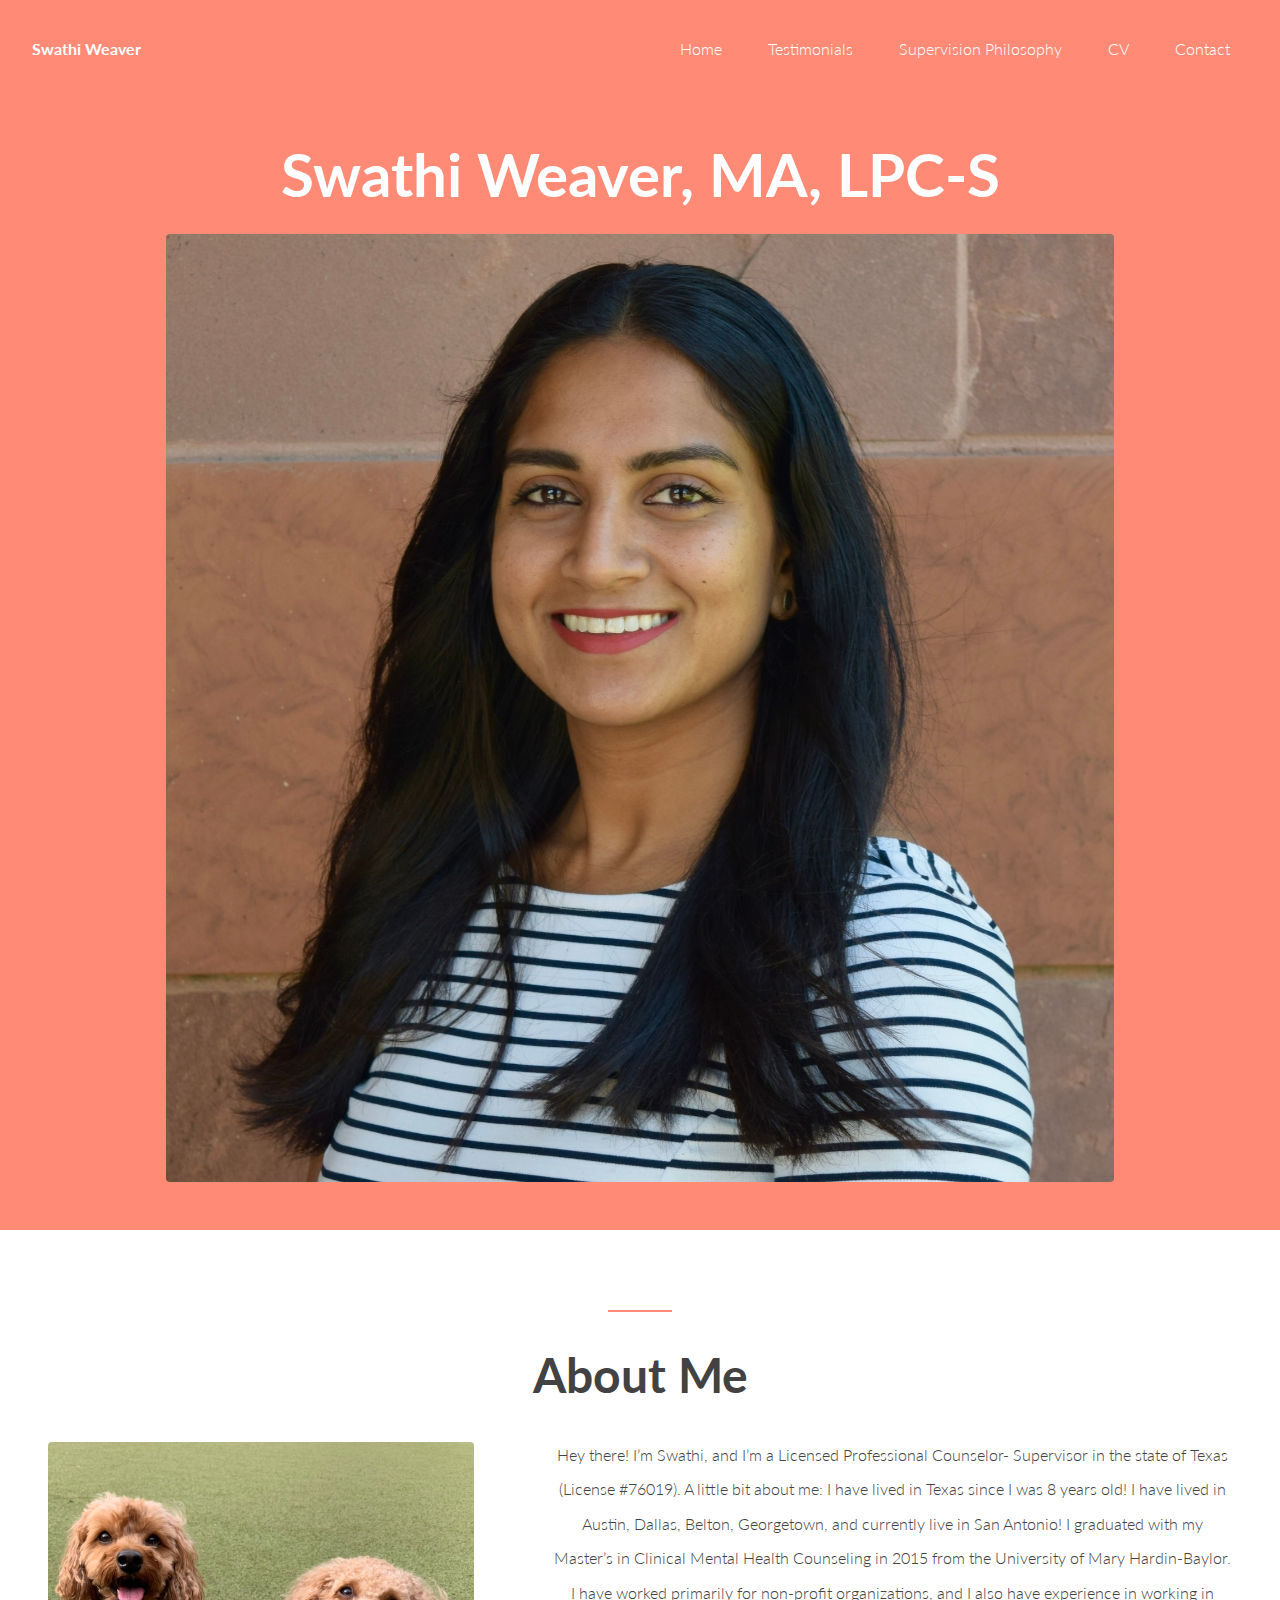
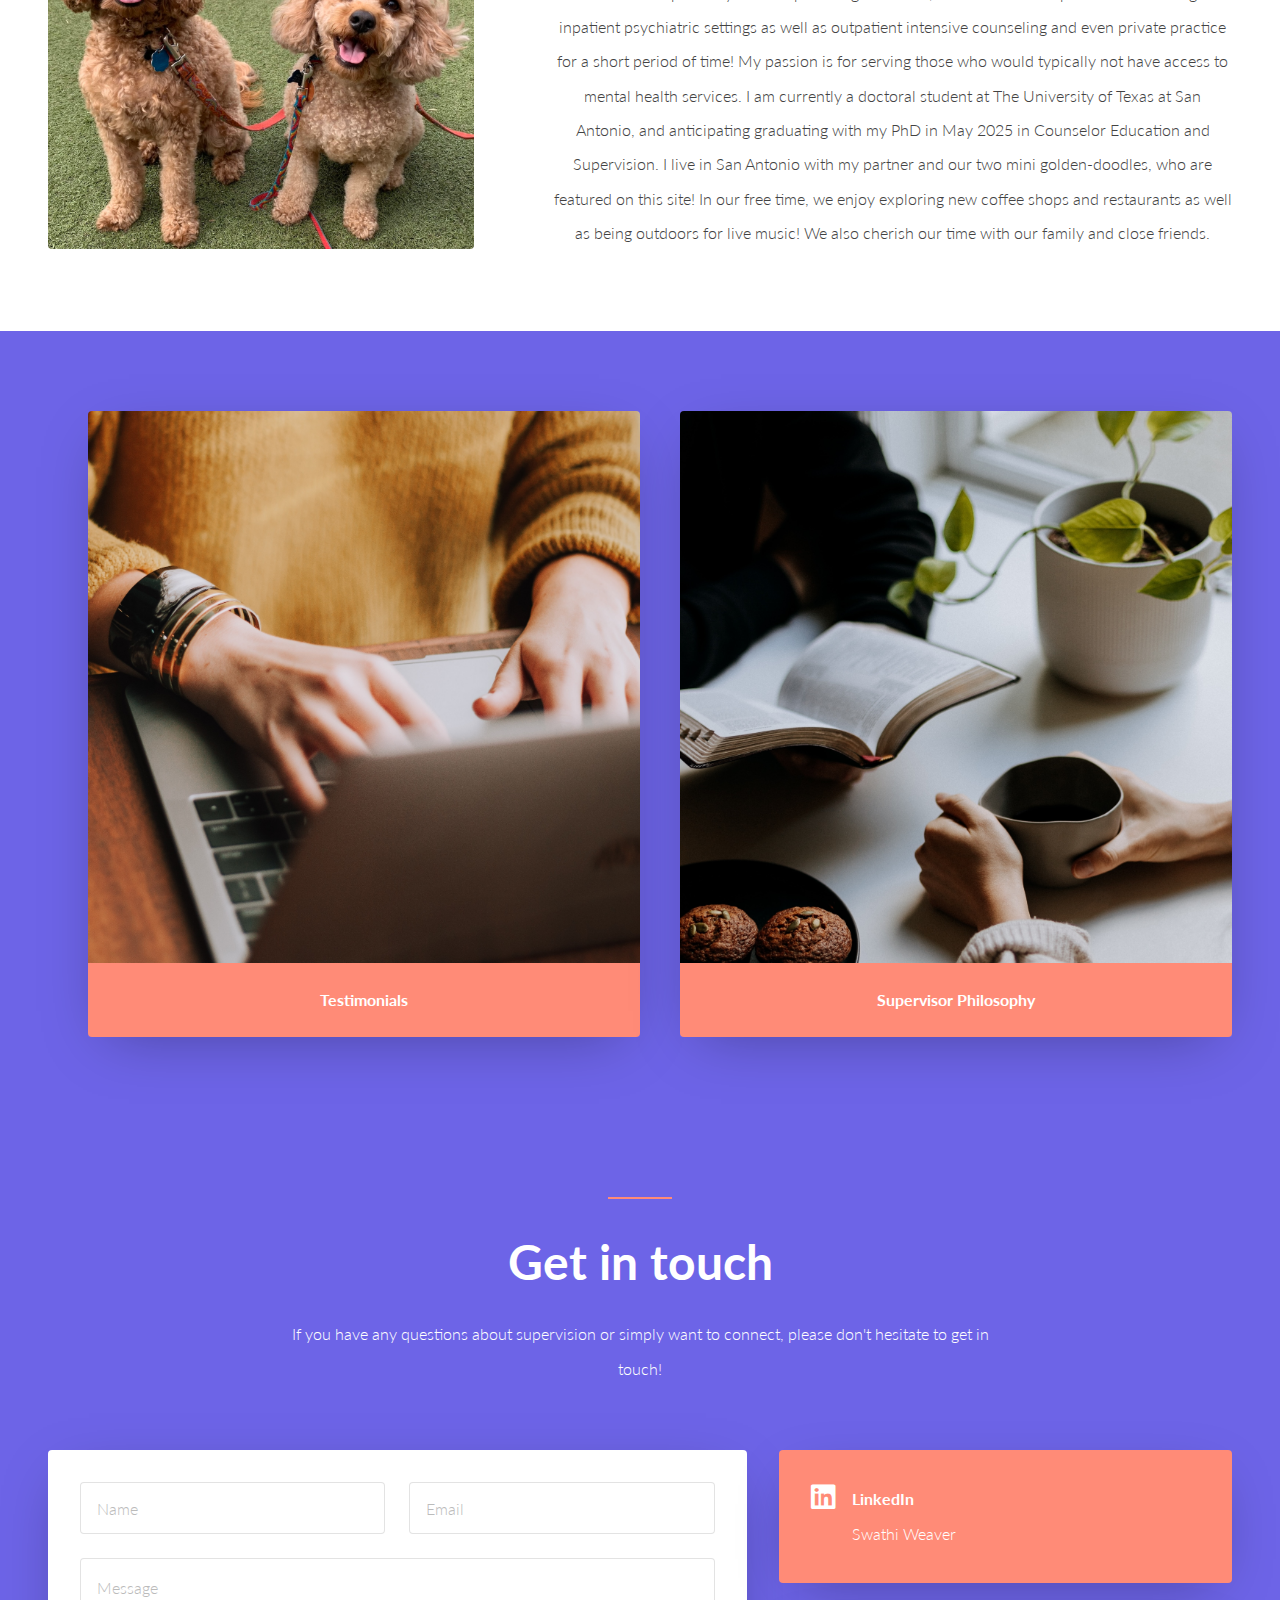
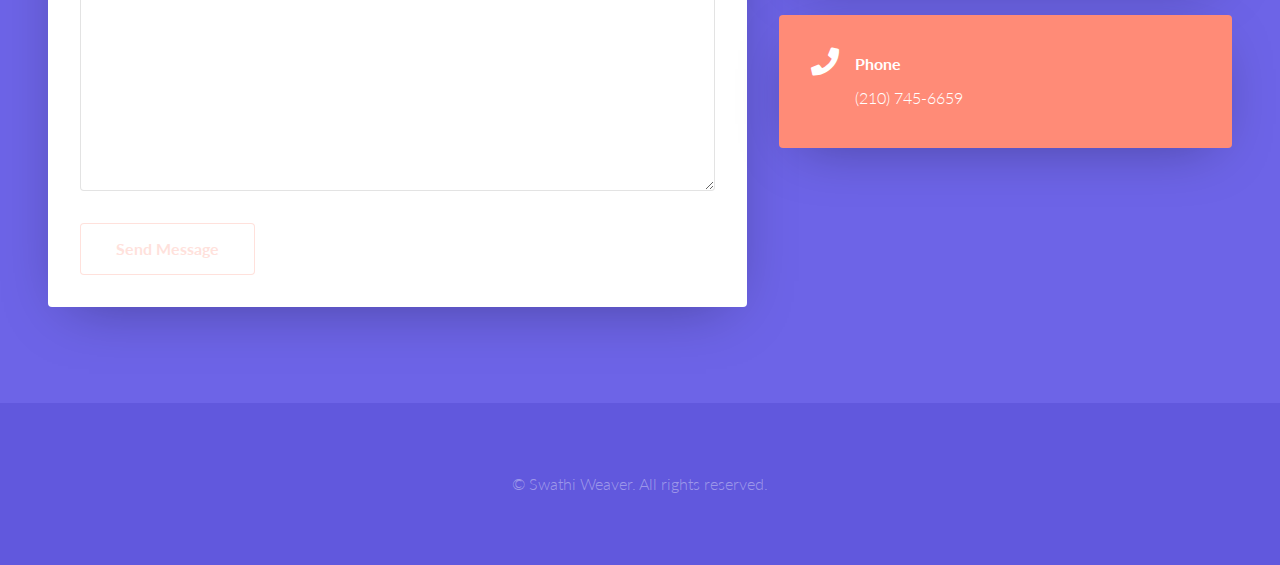
<file: index.html>
<!DOCTYPE HTML>
<!--
	Inverse by Pixelarity
	pixelarity.com | hello@pixelarity.com
	License: pixelarity.com/license
-->
<html>
	<head>
		<title>Swathi Weaver</title>
		<meta charset="utf-8" />
		<meta name="viewport" content="width=device-width, initial-scale=1, user-scalable=no" />
		<link rel="stylesheet" href="assets/css/main.css" />
        <script src="https://challenges.cloudflare.com/turnstile/v0/api.js" async defer></script>
	</head>
	<body class="is-preload">

		<!-- Header -->
			<header id="header" class="alt">
				<a class="logo" href="index.html">Swathi Weaver</a>
				<nav id="nav">
					<ul>
						<li class="current"><a href="index.html">Home</a></li>
						<li><a href="testimonials.html">Testimonials</a></li>
                        <li><a href="philosophy.html">Supervision Philosophy</a></li>
						<li><a href="cv.html">CV</a></li>
                        <li><a href="#footer">Contact</a></li>
					</ul>
				</nav>
			</header>

		<!-- Banner -->
			<div id="banner">
				<div class="wrapper style1 special">
					<div class="inner">
						<h1 class="heading alt">Swathi Weaver, MA, LPC-S</h1>
						<div class="image main">
							<img src="images/Headshot.jpg" alt="Headshot of Swathi Weaver, MA, LPC-s" />
						</div>
					</div>
				</div>
			</div>

		<!-- One -->
			<div id="one">
				<div class="wrapper special">
					<div class="inner">
						<header class="major">
							<h2>About Me</h2>
						</header>
						<p>
				            <span class="image left"><img src="images/AboutMe.jpg" alt="Photo of two precious golden doodle dogs" /></span>
								Hey there! I’m Swathi, and I’m a Licensed Professional Counselor- Supervisor in the state of Texas (License #76019). A little bit about me: I have lived in Texas since I was 8 years old! I have lived in Austin, Dallas, Belton, Georgetown, and currently live in San Antonio! I graduated with my Master’s in Clinical Mental Health Counseling in 2015 from the University of Mary Hardin-Baylor. I have worked primarily for non-profit organizations, and I also have experience in working in inpatient psychiatric settings as well as outpatient intensive counseling and even private practice for a short period of time! My passion is for serving those who would typically not have access to mental health services. I am currently a doctoral student at The University of Texas at San Antonio, and anticipating graduating with my PhD in May 2025 in Counselor Education and Supervision. I live in San Antonio with my partner and our two mini golden-doodles, who are featured on this site! In our free time, we enjoy exploring new coffee shops and restaurants as well as being outdoors for live music! We also cherish our time with our family and close friends. 
						</p>
					</div>
				</div>
			</div>

		<!-- Two -->
			<div id="two">
				<div class="wrapper style2">
					<div class="inner">
						<div class="spotlights">
							<div class="intro">
							</div>
							<div class="spotlight">
								<a href="testimonials.html" class="image fit">
									<img src="images/Testimonials.jpeg" alt="A lady in a mustard sweater typing on a laptop" />
								</a>
								<div class="content">Testimonials</div>
							</div>
							<div class="spotlight">
								<a href="philosophy.html" class="image fit">
									<img src="images/Philosophy.jpg" alt="Photo of hand drinking coffee" />
								</a>
								<div class="content">Supervisor Philosophy</div>
							</div>
						</div>
					</div>
				</div>
			</div>

		<!-- Footer -->
			<div id="footer">
				<div class="wrapper style2">
					<div class="inner">
						<header class="major">
							<h2>Get in touch</h2>
							<p>If you have any questions about supervision or simply want to connect, please don't hesitate to get in touch!</p>
						</header>
						<div class="content">
							<div class="form">
								<form method="post" action="https://script.google.com/macros/s/AKfycbymbnCe0zVWTWj1RDY5LRIUfD92rtq08O47zAMOTJfDpqLa4-L6uc3IsQ8jf9jf1zTUxA/exec" id="my-form">
									<div class="fields">
										<div class="field half">
											<input name="Name" id="name" placeholder="Name" type="text" required />
										</div>
										<div class="field half">
											<input name="Email" id="email" placeholder="Email" type="email" required />
										</div>
										<div class="field">
											<textarea name="Message" id="message" rows="6" placeholder="Message" required></textarea>
										</div>
									</div>
                                    
                                    <div class="cf-turnstile" data-sitekey="0x4AAAAAAAMTgtSTEZUDtDpI" data-callback="javascriptCallback"></div>
                                    
									<ul class="actions special">
										<li><input id="submit" type="submit" class="submit" value="Send Message" disabled/></li>
									</ul>
								</form>
                                <script type="text/javascript">
                                 function javascriptCallback() {
                                     const submit = document.getElementById("submit");
                                     submit.removeAttribute("disabled");
                                 }
                                </script>
							</div>
							<ul class="icons">
								
								<li>
                                    <span class="icon brands fa-linkedin"></span>
									<a href="https://www.linkedin.com/in/swathiweaver/" target="_blank" rel="noopener noreferrer">
										<strong>LinkedIn</strong>
										Swathi Weaver
									</a>
								</li>
                                <li>
									<span class="icon solid fa-phone"></span>
									<div>
										<strong>Phone</strong>
										(210) 745-6659
									</div>
								</li>
							</ul>
						</div>
					</div>
					<div class="copyright">
						&copy; Swathi Weaver. All rights reserved.
					</div>
				</div>
			</div>

		<!-- Scripts -->
			<script src="assets/js/jquery.min.js"></script>
			<script src="assets/js/jquery.dropotron.min.js"></script>
			<script src="assets/js/browser.min.js"></script>
			<script src="assets/js/breakpoints.min.js"></script>
			<script src="assets/js/util.js"></script>
			<script src="assets/js/main.js"></script>
            <script src="assets/js/formsubmit.js"></script>

	</body>
</html>
</file>
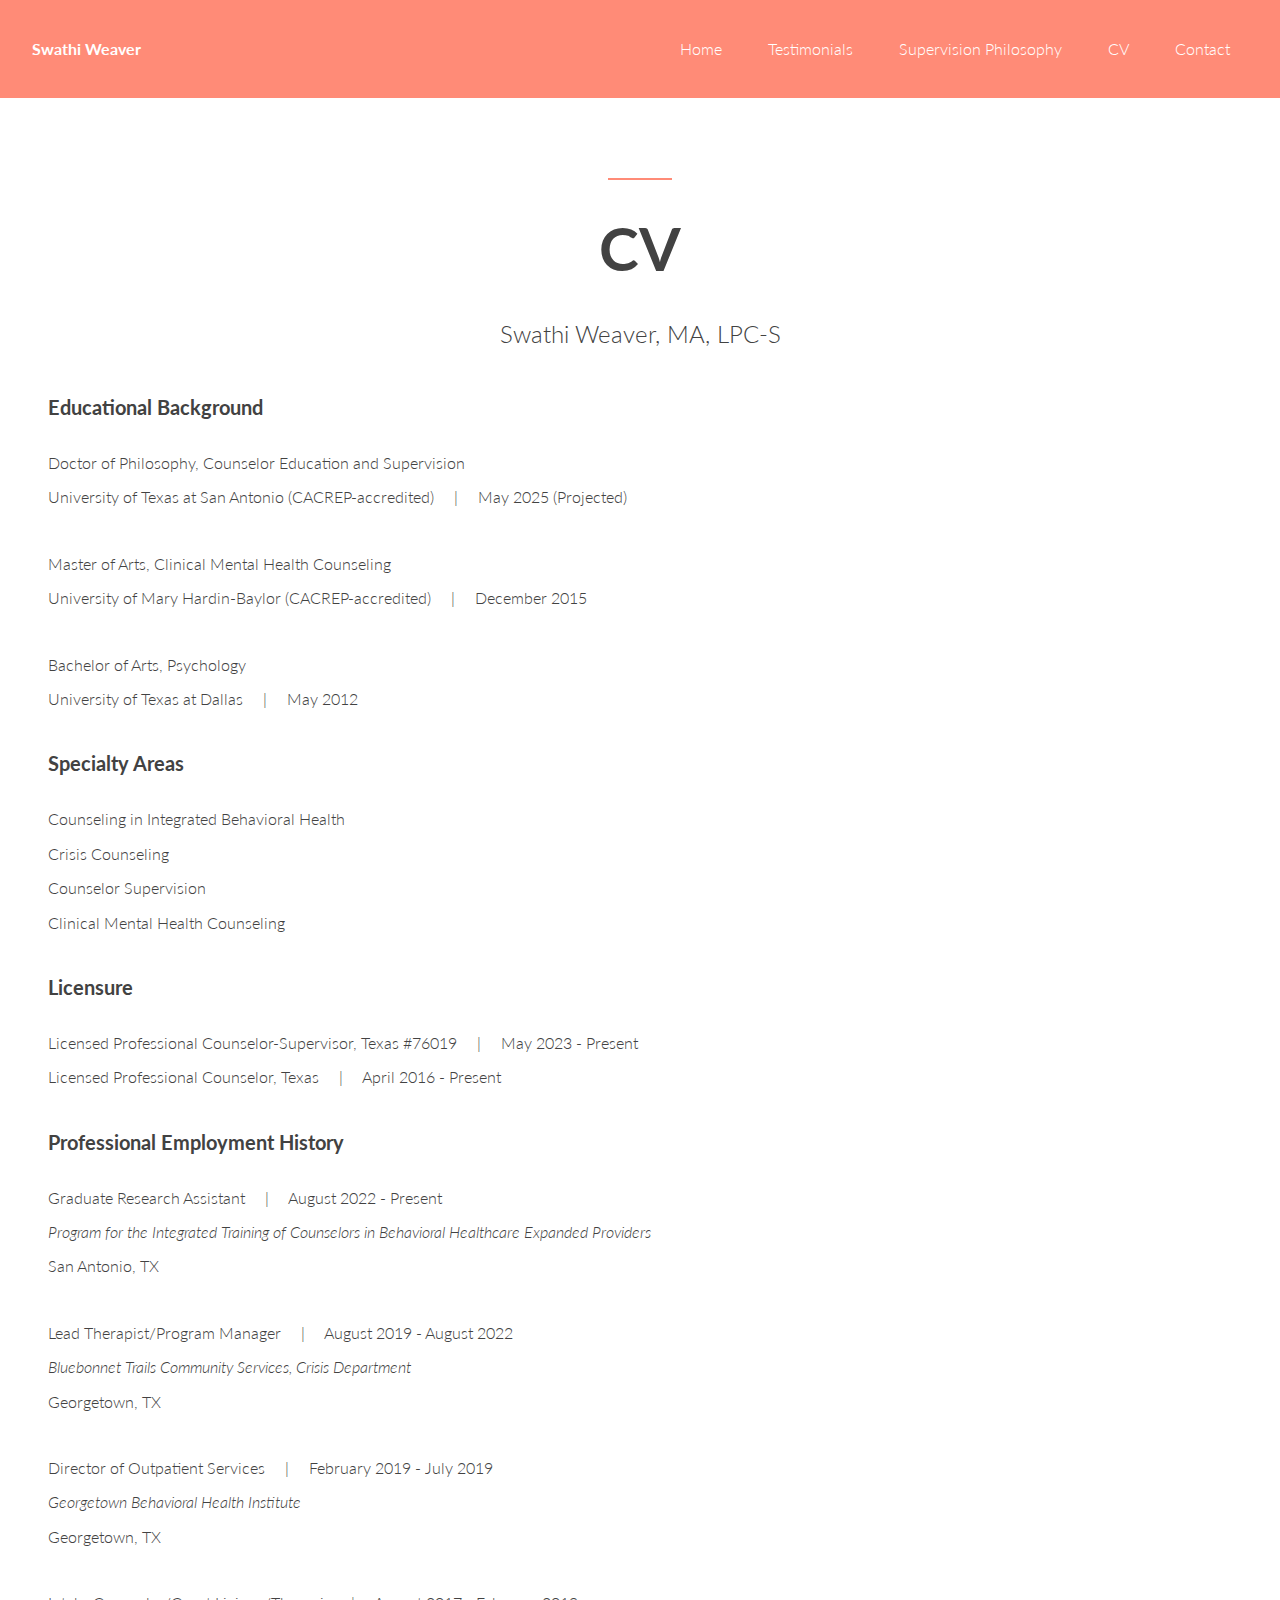
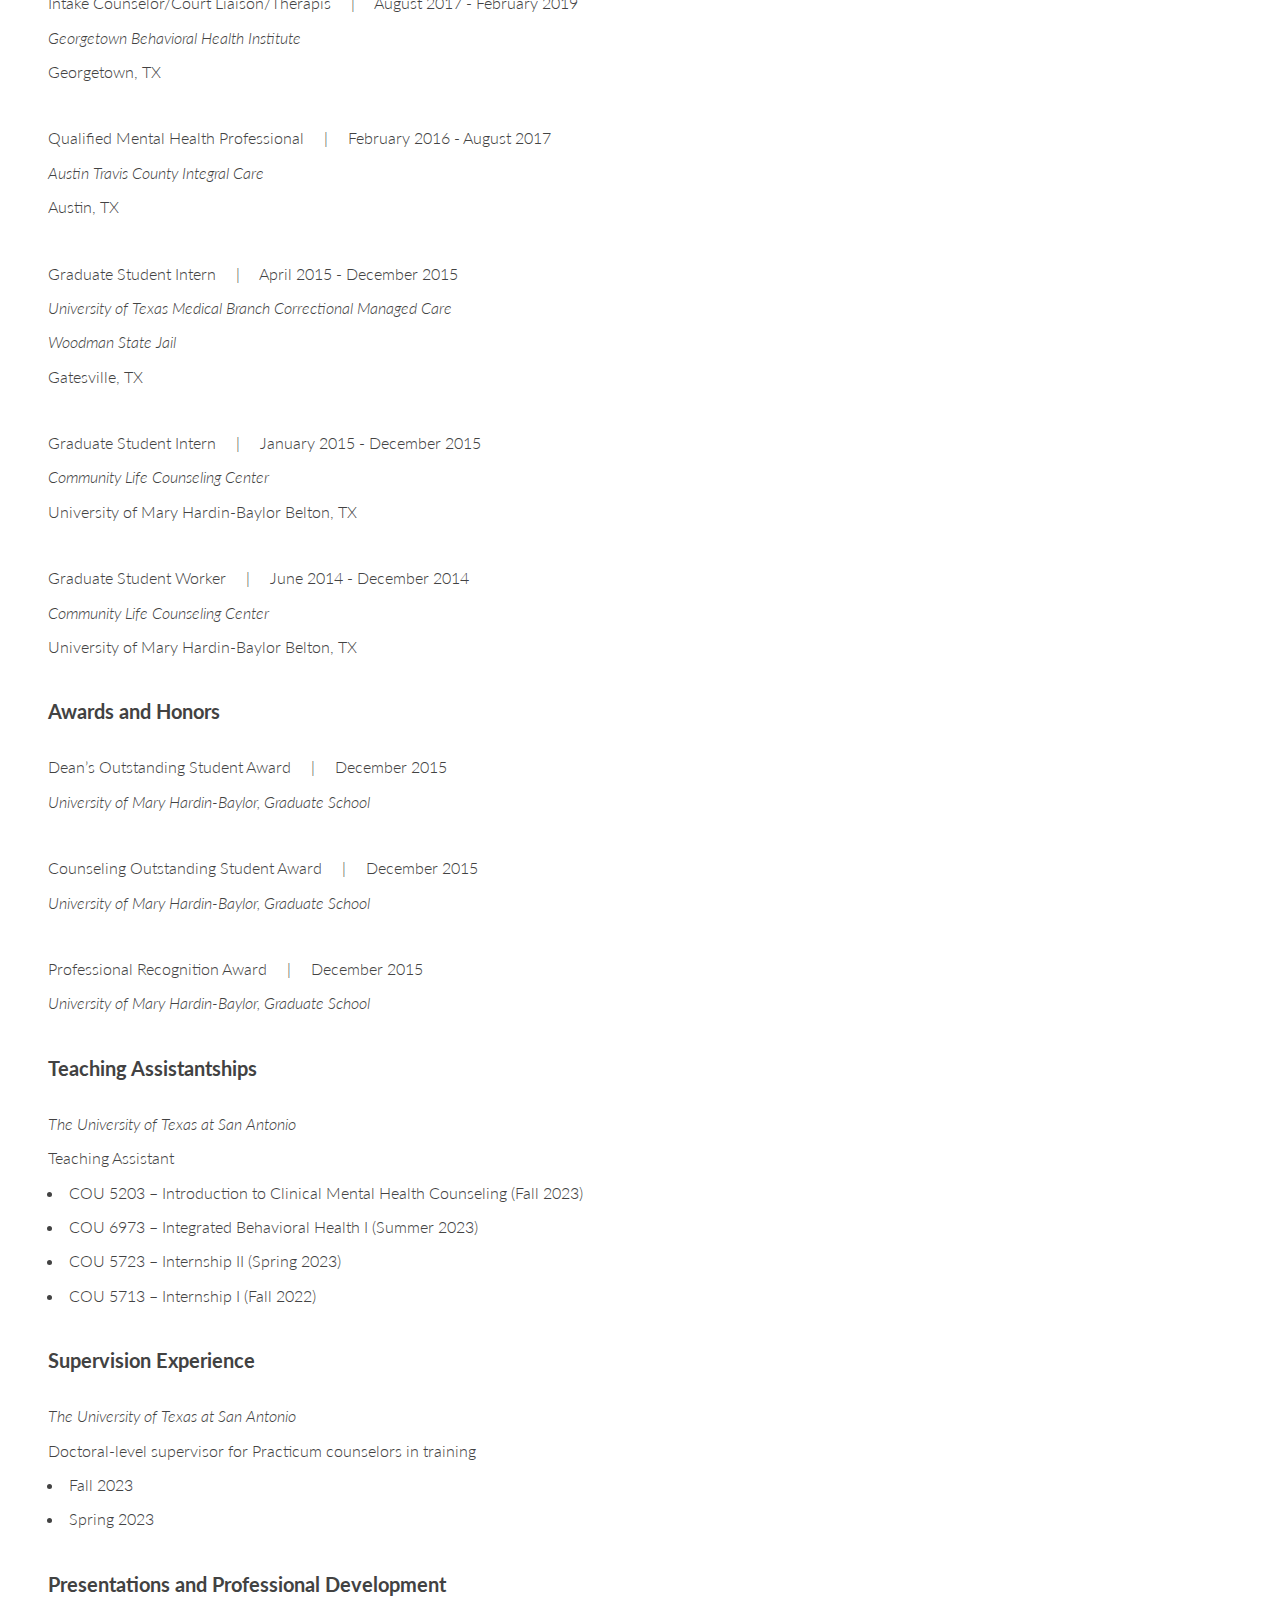
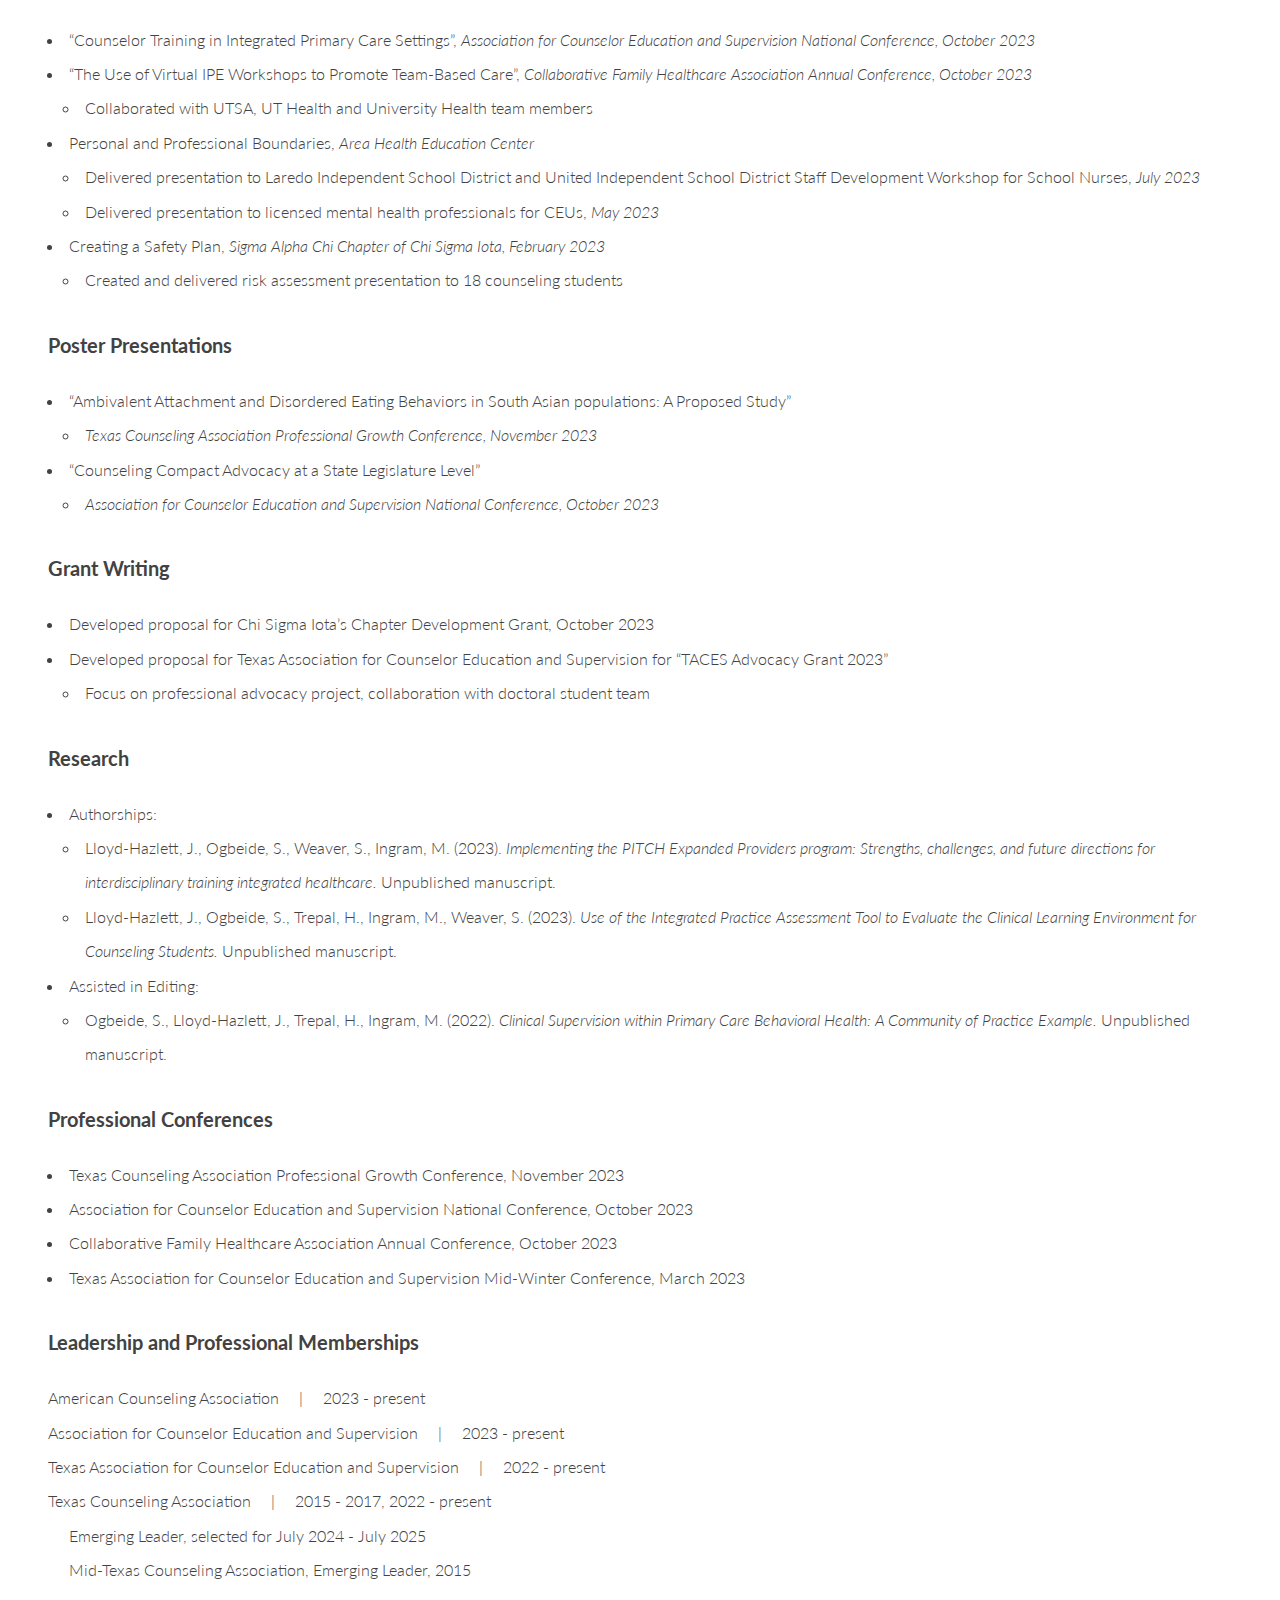
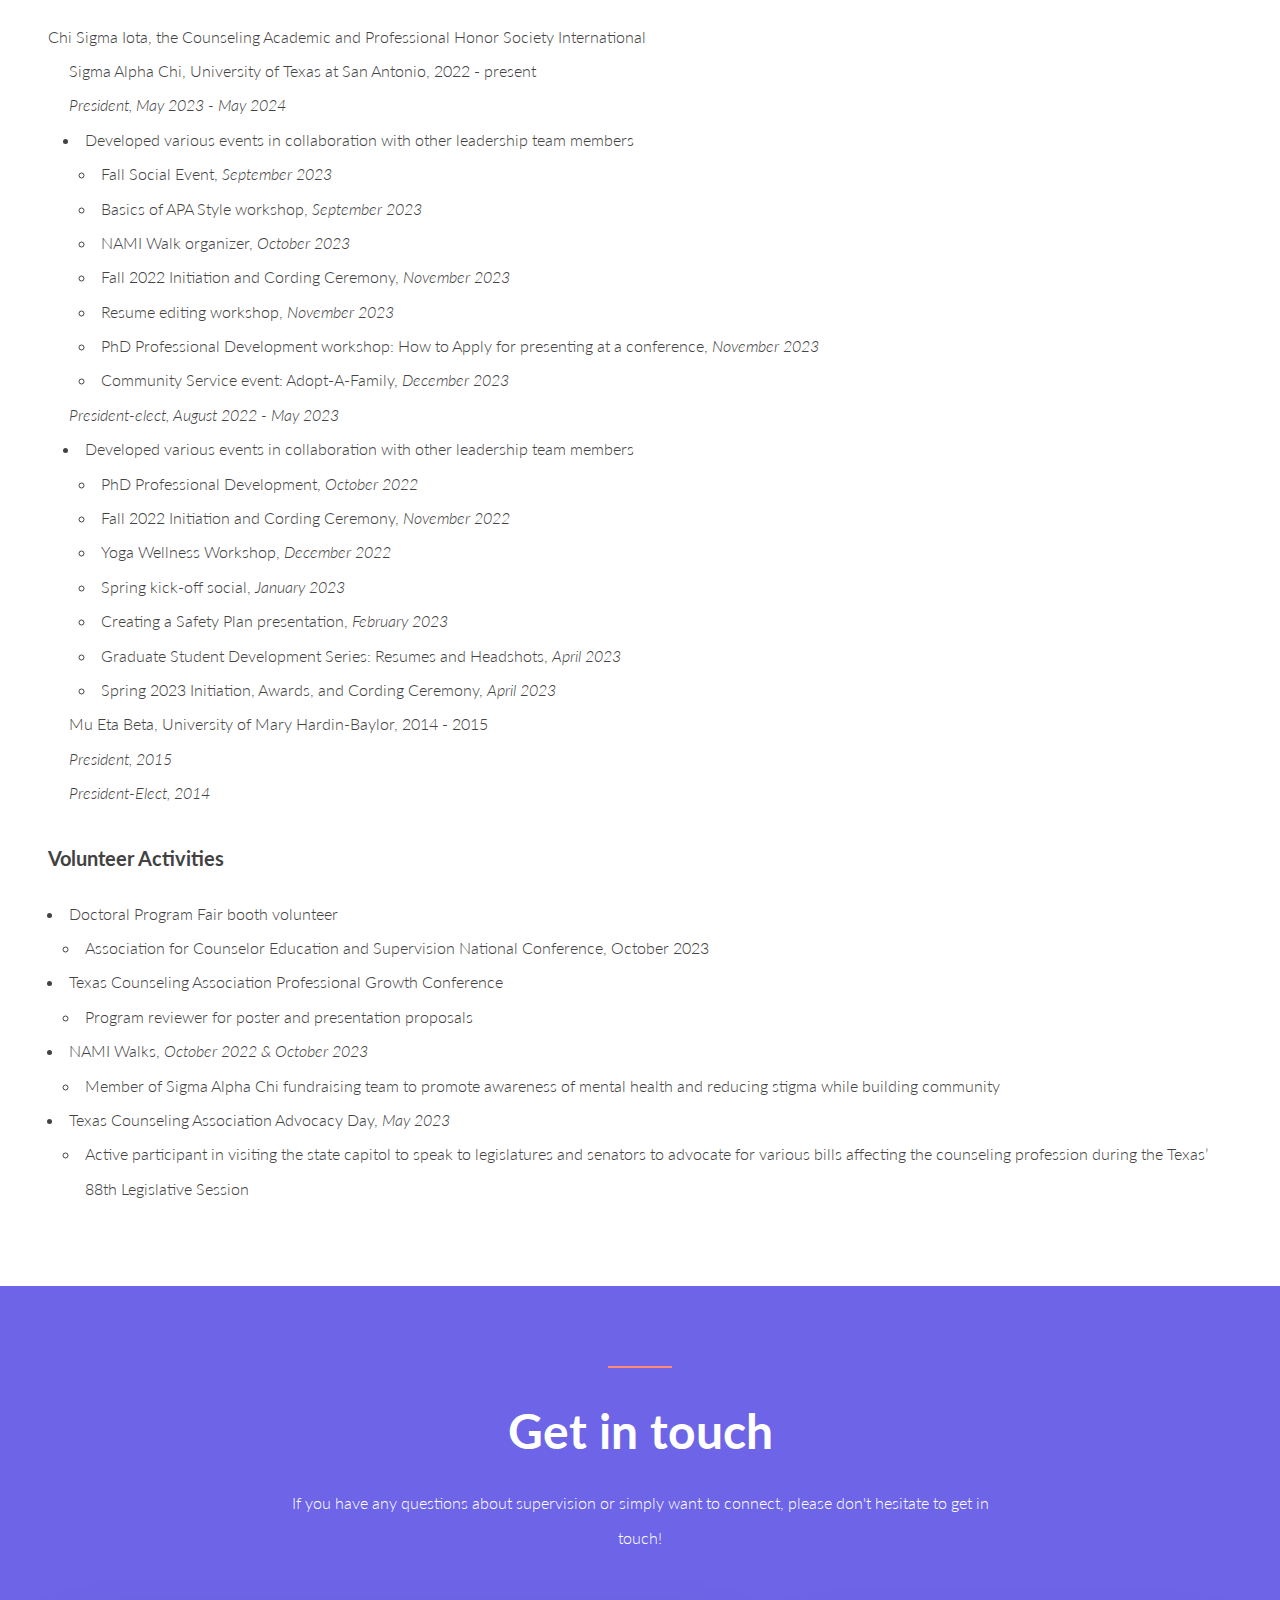
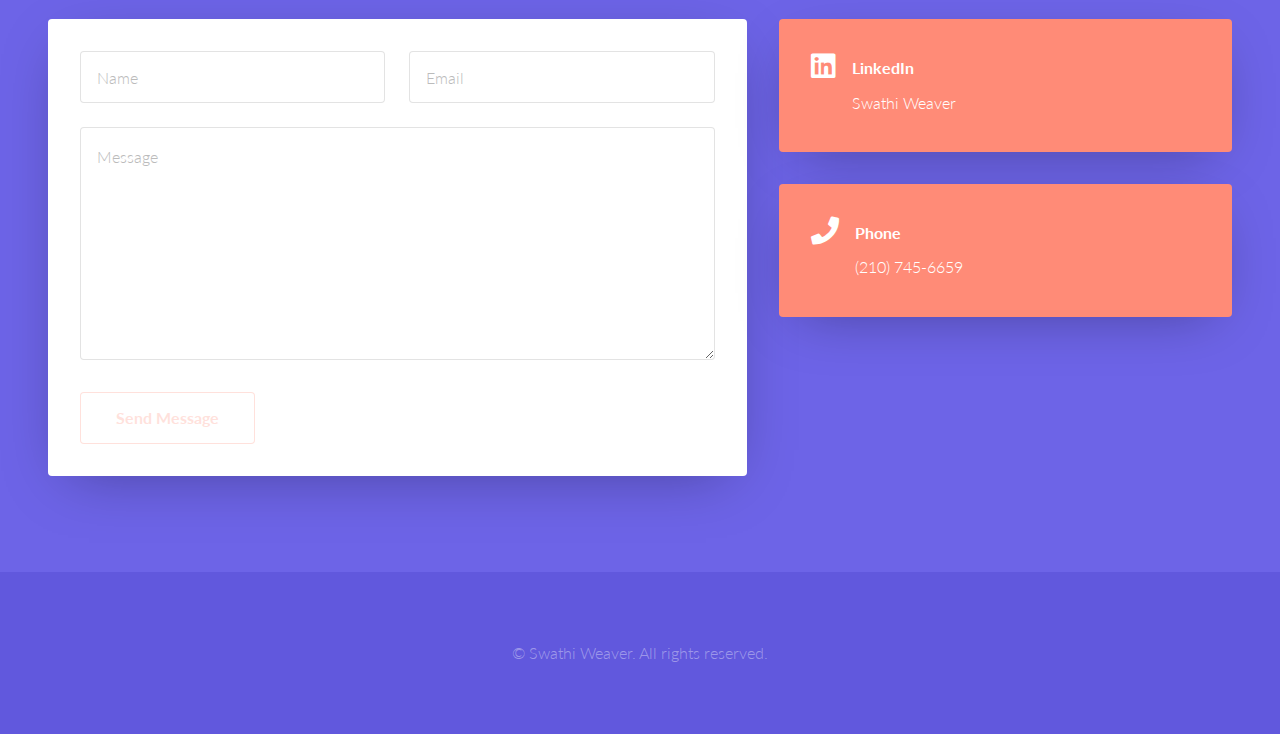
<file: cv.html>
<!DOCTYPE HTML>
<!--
	Inverse by Pixelarity
	pixelarity.com | hello@pixelarity.com
	License: pixelarity.com/license
-->
<html>
	<head>
		<title>Swathi Weaver</title>
		<meta charset="utf-8" />
		<meta name="viewport" content="width=device-width, initial-scale=1, user-scalable=no" />
		<link rel="stylesheet" href="assets/css/main.css" />
        <script src="https://challenges.cloudflare.com/turnstile/v0/api.js" async defer></script>
	</head>
	<body class="is-preload">

		<!-- Header -->
			<header id="header" class="alt">
				<a class="logo" href="index.html">Swathi Weaver</a>
				<nav id="nav">
					<ul>
						<li class="current"><a href="index.html">Home</a></li>
						<li><a href="testimonials.html">Testimonials</a></li>
                        <li><a href="philosophy.html">Supervision Philosophy</a></li>
						<li><a href="cv.html">CV</a></li>
                        <li><a href="#footer">Contact</a></li>
					</ul>
				</nav>
			</header>

		<!-- One -->
			<div id="main">
				<div class="wrapper">
					<div class="inner">
						<header class="major">
							<h1>CV</h1>
							<p>Swathi Weaver, MA, LPC-S</p>
						</header>
                        
                        <h3>Educational Background</h3>
                        
                        <p>Doctor of Philosophy, Counselor Education and Supervision<br>
                        University of Texas at San Antonio (CACREP-accredited) &emsp; | &emsp; May 2025 (Projected)
                        </p>
                        
                        <p>Master of Arts, Clinical Mental Health Counseling<br>
                        University of Mary Hardin-Baylor (CACREP-accredited) &emsp; | &emsp; December 2015
                        </p>
                        
						<p>Bachelor of Arts, Psychology<br>
                        University of Texas at Dallas &emsp; | &emsp; May 2012
                        </p>
                        
                        <h3>Specialty Areas</h3>
                        
                        <p>Counseling in Integrated Behavioral Health<br>
                        Crisis Counseling<br>
                        Counselor Supervision<br>
                        Clinical Mental Health Counseling
                        </p>
                        
                        <h3>Licensure</h3>
                        
                        <p>Licensed Professional Counselor-Supervisor, Texas #76019 &emsp; | &emsp; May 2023 - Present<br>
                        Licensed Professional Counselor, Texas &emsp; | &emsp; April 2016 - Present
                        </p>
                        
                        <h3>Professional Employment History</h3>
                        
                        <p>Graduate Research Assistant &emsp; | &emsp; August 2022 - Present<br>
                        <i>Program for the Integrated Training of Counselors in Behavioral Healthcare Expanded Providers</i><br>
                        San Antonio, TX
                        </p>
                        
                        <p>Lead Therapist/Program Manager &emsp; | &emsp; August 2019 - August 2022<br>
                        <i>Bluebonnet Trails Community Services, Crisis Department</i><br>
                        Georgetown, TX
                        </p>
                        
                        <p>Director of Outpatient Services &emsp; | &emsp; February 2019 - July 2019<br>
                        <i>Georgetown Behavioral Health Institute</i><br>
                        Georgetown, TX
                        </p>
                        
                        <p>Intake Counselor/Court Liaison/Therapis &emsp; | &emsp; August 2017 - February 2019<br>
                        <i>Georgetown Behavioral Health Institute</i><br>
                        Georgetown, TX
                        </p>
                        
                        <p>Qualified Mental Health Professional &emsp; | &emsp; February 2016 - August 2017<br>
                        <i>Austin Travis County Integral Care</i><br>
                        Austin, TX
                        </p>
                        
                        <p>Graduate Student Intern &emsp; | &emsp; April 2015 - December 2015<br>
                        <i>University of Texas Medical Branch Correctional Managed Care<br>
                        Woodman State Jail</i><br>
                        Gatesville, TX
                        </p>
                        
                        <p>Graduate Student Intern &emsp; | &emsp; January 2015 - December 2015<br>
                        <i>Community Life Counseling Center</i><br>
                        University of Mary Hardin-Baylor Belton, TX
                        </p>
                        
                        <p>Graduate Student Worker &emsp; | &emsp; June 2014 - December 2014<br>
                        <i>Community Life Counseling Center</i><br>
                        University of Mary Hardin-Baylor Belton, TX
                        </p>
                        
                        <h3>Awards and Honors</h3>
                        
                        <p>Dean’s Outstanding Student Award &emsp; | &emsp; December 2015<br>
                        <i>University of Mary Hardin-Baylor, Graduate School</i>
                        </p>
                        
                        <p>Counseling Outstanding Student Award &emsp; | &emsp; December 2015<br>
                        <i>University of Mary Hardin-Baylor, Graduate School</i>
                        </p>
                        
                        <p>Professional Recognition Award &emsp; | &emsp; December 2015<br>
                        <i>University of Mary Hardin-Baylor, Graduate School</i>
                        </p>
                        
                        <h3>Teaching Assistantships</h3>
                        
				        <div class="row">
                            <div>
				                <i>The University of Texas at San Antonio</i><br>
                                Teaching Assistant
				                <ul>
				                    <li>COU 5203 – Introduction to Clinical Mental Health Counseling (Fall 2023)</li>
								    <li>COU 6973 – Integrated Behavioral Health I (Summer 2023)</li>
								    <li>COU 5723 – Internship II (Spring 2023)</li>
                                    <li>COU 5713 – Internship I (Fall 2022)</li>
				                </ul>
                            </div>
                        </div>
                        
                        <h3>Supervision Experience</h3>
                        
				        <div class="row">
                            <div>
				                <i>The University of Texas at San Antonio</i><br>
                                Doctoral-level supervisor for Practicum counselors in training
				                <ul>
				                    <li>Fall 2023</li>
								    <li>Spring 2023</li>
				                </ul>
                            </div>
                        </div>
                        
                        <h3>Presentations and Professional Development</h3>
                        
				        <div class="row">
                            <div>
				                <ul>
								    <li>“Counselor Training in Integrated Primary Care Settings”, <i>Association for Counselor Education and Supervision National Conference, October 2023</i></li>
								    <li>“The Use of Virtual IPE Workshops to Promote Team-Based Care”, <i>Collaborative Family Healthcare Association Annual Conference, October 2023</i></li>
                                    <ul class="alt2">
                                        <li>Collaborated with UTSA, UT Health and University Health team members</li>
                                    </ul>
                                    <li>Personal and Professional Boundaries, <i>Area Health Education Center</i></li>
                                    <ul class="alt2">
                                        <li>Delivered presentation to Laredo Independent School District and United Independent School District Staff Development Workshop for School Nurses, <i>July 2023</i></li>
                                        <li>Delivered presentation to licensed mental health professionals for CEUs, <i>May 2023</i></li>
                                    </ul>
                                    <li>Creating a Safety Plan, <i>Sigma Alpha Chi Chapter of Chi Sigma Iota, February 2023</i></li>
                                    <ul class="alt2">
                                        <li>Created and delivered risk assessment presentation to 18 counseling students</li>
                                    </ul>
				                </ul>
                            </div>
                        </div>
                        
                        <h3>Poster Presentations</h3>
                        
                        <div class="row">
				            <div>
								<ul>
								    <li>“Ambivalent Attachment and Disordered Eating Behaviors in South Asian populations: A Proposed Study”</li>
                                    <ul class="alt2">
								        <li><i>Texas Counseling Association Professional Growth Conference, November 2023</i></li>
                                    </ul>
                                    <li>“Counseling Compact Advocacy at a State Legislature Level”</li>
                                    <ul class="alt2">
                                        <li><i>Association for Counselor Education and Supervision National Conference, October 2023</i></li>
                                    </ul>
								</ul>
                            </div>
                        </div>
                        
                        <h3>Grant Writing</h3>
                        
                        <div class="row">
				            <div>
								<ul>
								    <li>Developed proposal for Chi Sigma Iota’s Chapter Development Grant, October 2023</li>
                                    <li>Developed proposal for Texas Association for Counselor Education and Supervision for “TACES Advocacy Grant 2023”</li>
                                    <ul class="alt2">
                                        <li>Focus on professional advocacy project, collaboration with doctoral student team</li>
                                    </ul>
								</ul>
                            </div>
                        </div>
                        
                        <h3>Research</h3>
                        
                        <div class="row">
                            <div>
                                <ul>
                                    <li>Authorships:</li>
                                    <ul class="alt2">
                                        <li>Lloyd-Hazlett, J., Ogbeide, S., Weaver, S., Ingram, M. (2023). <i>Implementing the PITCH Expanded Providers program: Strengths, challenges, and future directions for interdisciplinary training integrated healthcare.</i> Unpublished manuscript.</li>
                                        <li>Lloyd-Hazlett, J., Ogbeide, S., Trepal, H., Ingram, M., Weaver, S. (2023). <i>Use of the Integrated Practice Assessment Tool to Evaluate the Clinical Learning Environment for Counseling Students.</i> Unpublished manuscript.</li>
                                    </ul>
                                    <li>Assisted in Editing:</li>
                                    <ul class="alt2">
                                        <li>Ogbeide, S., Lloyd-Hazlett, J., Trepal, H., Ingram, M. (2022). <i>Clinical Supervision within Primary Care Behavioral Health: A Community of Practice Example.</i> Unpublished manuscript.</li>
                                    </ul>
                                </ul>
                            </div>
                        </div>
                        
                        <h3>Professional Conferences</h3>
                        
                        <div class="row">
                            <div>
                                <ul>
                                    <li>Texas Counseling Association Professional Growth Conference, November 2023</li>
                                    <li>Association for Counselor Education and Supervision National Conference, October 2023</li>
                                    <li>Collaborative Family Healthcare Association Annual Conference, October 2023</li>
                                    <li>Texas Association for Counselor Education and Supervision Mid-Winter Conference, March 2023</li>
                                </ul>
                            </div>
                        </div>
                        
                        <h3>Leadership and Professional Memberships</h3>
                        
                        <div class="row">
                            <div>
                                American Counseling Association &emsp; | &emsp; 2023 - present<br>
                                Association for Counselor Education and Supervision &emsp; | &emsp; 2023 - present<br>
                                Texas Association for Counselor Education and Supervision &emsp; | &emsp; 2022 - present<br>
                                Texas Counseling Association &emsp; | &emsp; 2015 - 2017, 2022 - present<br>
                                <ul class="alt3">
                                    <li>Emerging Leader, selected for July 2024 - July 2025</li>
                                    <li>Mid-Texas Counseling Association, Emerging Leader, 2015</li>
                                </ul>
                                Chi Sigma Iota, the Counseling Academic and Professional Honor Society International<br>
                                <ul class="alt3">
                                    <li>Sigma Alpha Chi, University of Texas at San Antonio, 2022 - present</li>
                                    <li><i>President, May 2023 - May 2024</i></li>
                                    <ul class="alt4">
                                        <li>Developed various events in collaboration with other leadership team members</li>
                                        <ul class="alt2">
                                            <li>Fall Social Event, <i>September 2023</i></li>
                                            <li>Basics of APA Style workshop, <i>September 2023</i></li>
                                            <li>NAMI Walk organizer, <i>October 2023</i></li>
                                            <li>Fall 2022 Initiation and Cording Ceremony, <i>November 2023</i></li>
                                            <li>Resume editing workshop, <i>November 2023</i></li>
                                            <li>PhD Professional Development workshop: How to Apply for presenting at a conference, <i>November 2023</i></li>
                                            <li>Community Service event: Adopt-A-Family, <i>December 2023</i></li>
                                        </ul>
                                    </ul>
                                    <li><i>President-elect, August 2022 - May 2023</i></li>
                                    <ul class="alt4">
                                        <li>Developed various events in collaboration with other leadership team members</li>
                                        <ul class="alt2">
                                            <li>PhD Professional Development, <i>October 2022</i></li>
                                            <li>Fall 2022 Initiation and Cording Ceremony, <i>November 2022</i></li>
                                            <li>Yoga Wellness Workshop, <i>December 2022</i></li>
                                            <li>Spring kick-off social, <i>January 2023</i></li>
                                            <li>Creating a Safety Plan presentation, <i>February 2023</i></li>
                                            <li>Graduate Student Development Series: Resumes and Headshots, <i>April 2023</i></li>
                                            <li>Spring 2023 Initiation, Awards, and Cording Ceremony, <i>April 2023</i></li>
                                        </ul>
                                    </ul>
                                    <li>Mu Eta Beta, University of Mary Hardin-Baylor, 2014 - 2015</li>
                                    <li><i>President, 2015</i></li>
                                    <li><i>President-Elect, 2014</i></li>
                                </ul>
                            </div>
                        </div>
                        
                        <h3>Volunteer Activities</h3>
                        
                        <div class="row">
                            <div>
                                <ul>
                                    <li>Doctoral Program Fair booth volunteer</li>
                                    <ul class="alt2">
                                        <li>Association for Counselor Education and Supervision National Conference, October 2023</li>
                                    </ul>
                                    <li>Texas Counseling Association Professional Growth Conference</li>
                                    <ul class="alt2">
                                        <li>Program reviewer for poster and presentation proposals</li>
                                    </ul>
                                    <li>NAMI Walks, <i>October 2022 &amp; October 2023</i></li>
                                    <ul class="alt2">
                                        <li>Member of Sigma Alpha Chi fundraising team to promote awareness of mental health and reducing stigma while building community</li>
                                    </ul>
                                    <li>Texas Counseling Association Advocacy Day, <i>May 2023</i></li>
                                    <ul class="alt2">
                                        <li>Active participant in visiting the state capitol to speak to legislatures and senators to advocate for various bills affecting the counseling profession during the Texas’ 88th Legislative Session</li>
                                    </ul>
                                </ul>
                            </div>
                        </div>
                        
                        
                        
					</div>
				</div>
			</div>

		<!-- Footer -->
			<div id="footer">
				<div class="wrapper style2">
					<div class="inner">
						<header class="major">
							<h2>Get in touch</h2>
							<p>If you have any questions about supervision or simply want to connect, please don't hesitate to get in touch!</p>
						</header>
						<div class="content">
							<div class="form">
								<form method="post" action="https://script.google.com/macros/s/AKfycbymbnCe0zVWTWj1RDY5LRIUfD92rtq08O47zAMOTJfDpqLa4-L6uc3IsQ8jf9jf1zTUxA/exec" id="my-form">
									<div class="fields">
										<div class="field half">
											<input name="Name" id="name" placeholder="Name" type="text" required />
										</div>
										<div class="field half">
											<input name="Email" id="email" placeholder="Email" type="email" required />
										</div>
										<div class="field">
											<textarea name="Message" id="message" rows="6" placeholder="Message" required></textarea>
										</div>
									</div>
                                    
                                    <div class="cf-turnstile" data-sitekey="0x4AAAAAAAMTgtSTEZUDtDpI" data-callback="javascriptCallback"></div>
                                    
									<ul class="actions special">
										<li><input id="submit" type="submit" class="submit" value="Send Message" disabled/></li>
									</ul>
								</form>
                                <script type="text/javascript">
                                 function javascriptCallback() {
                                     const submit = document.getElementById("submit");
                                     submit.removeAttribute("disabled");
                                 }
                                </script>
							</div>
							<ul class="icons">
								
								<li>
                                    <span class="icon brands fa-linkedin"></span>
									<a href="https://www.linkedin.com/in/swathiweaver/" target="_blank" rel="noopener noreferrer">
										<strong>LinkedIn</strong>
										Swathi Weaver
									</a>
								</li>
                                <li>
									<span class="icon solid fa-phone"></span>
									<div>
										<strong>Phone</strong>
										(210) 745-6659
									</div>
								</li>
							</ul>
						</div>
					</div>
					<div class="copyright">
						&copy; Swathi Weaver. All rights reserved.
					</div>
				</div>
			</div>

		<!-- Scripts -->
			<script src="assets/js/jquery.min.js"></script>
			<script src="assets/js/jquery.dropotron.min.js"></script>
			<script src="assets/js/browser.min.js"></script>
			<script src="assets/js/breakpoints.min.js"></script>
			<script src="assets/js/util.js"></script>
			<script src="assets/js/main.js"></script>
            <script src="assets/js/formsubmit.js"></script>

	</body>
</html>
</file>
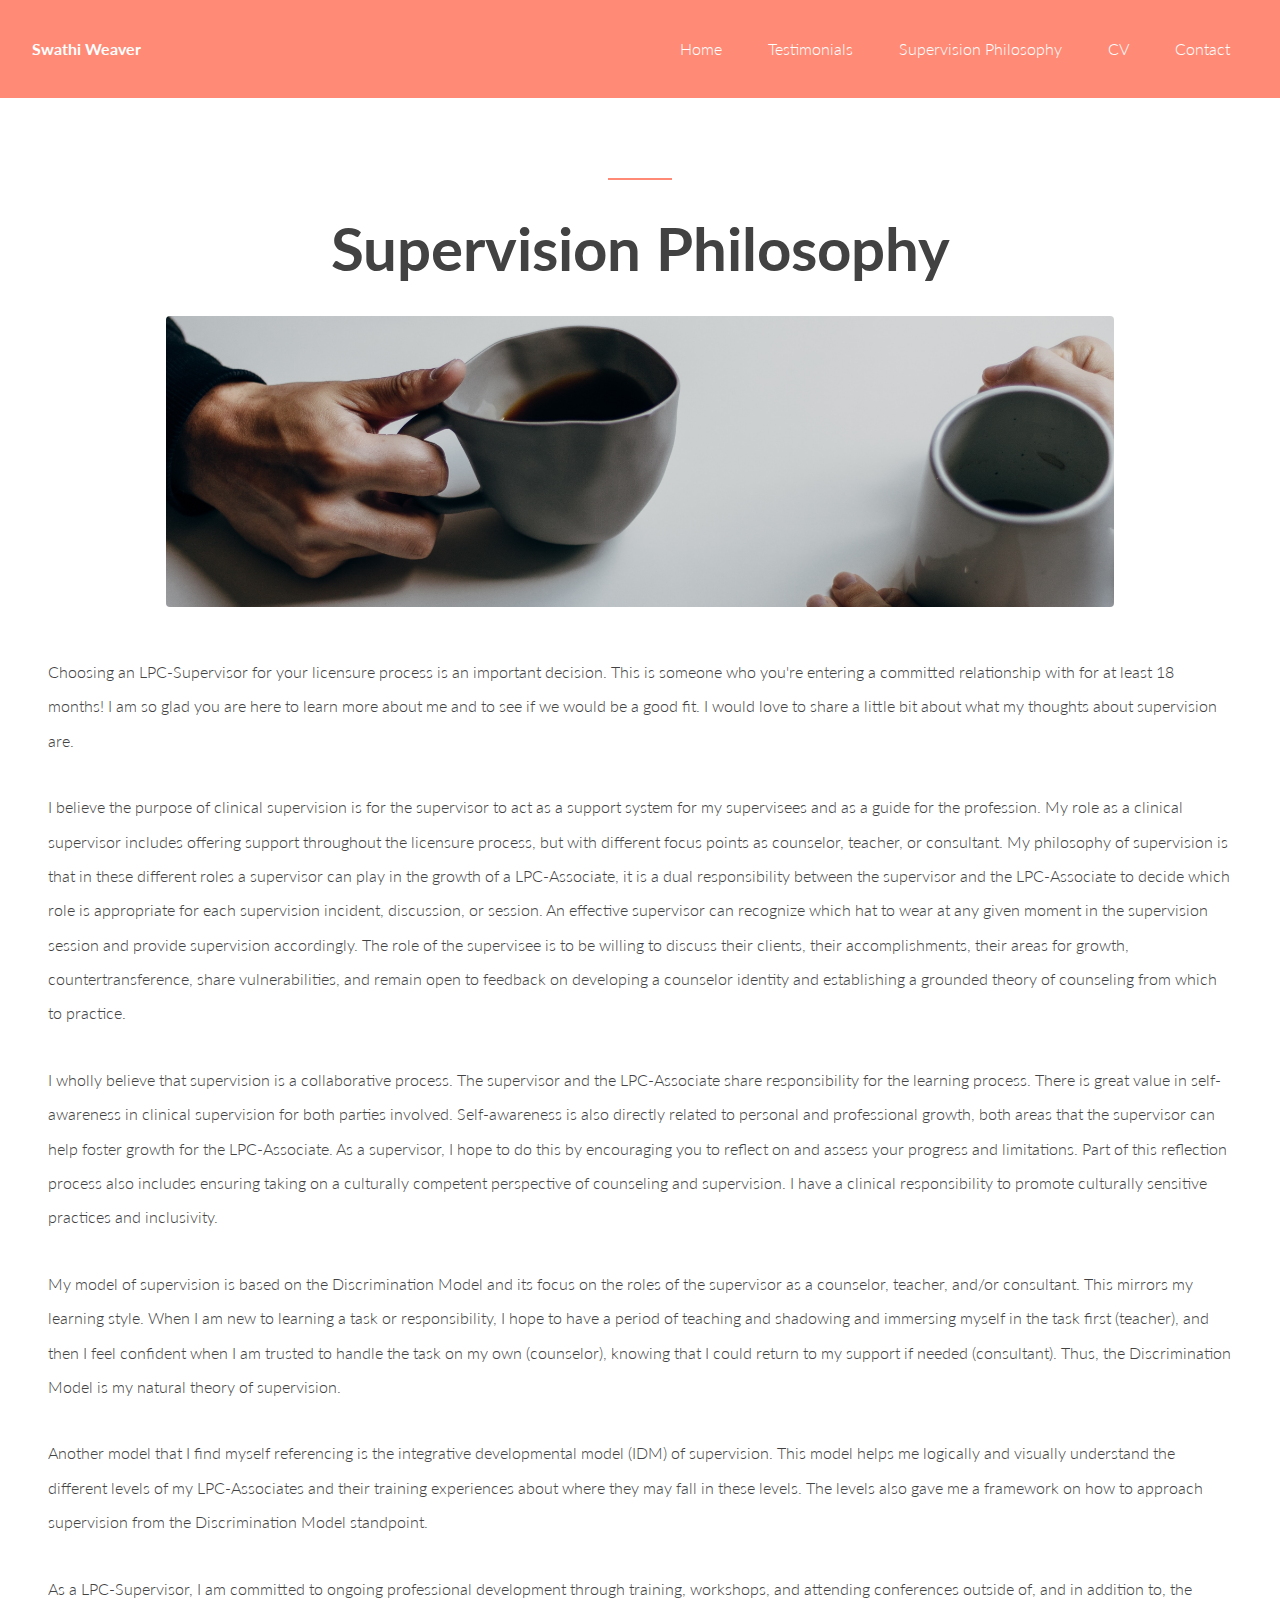
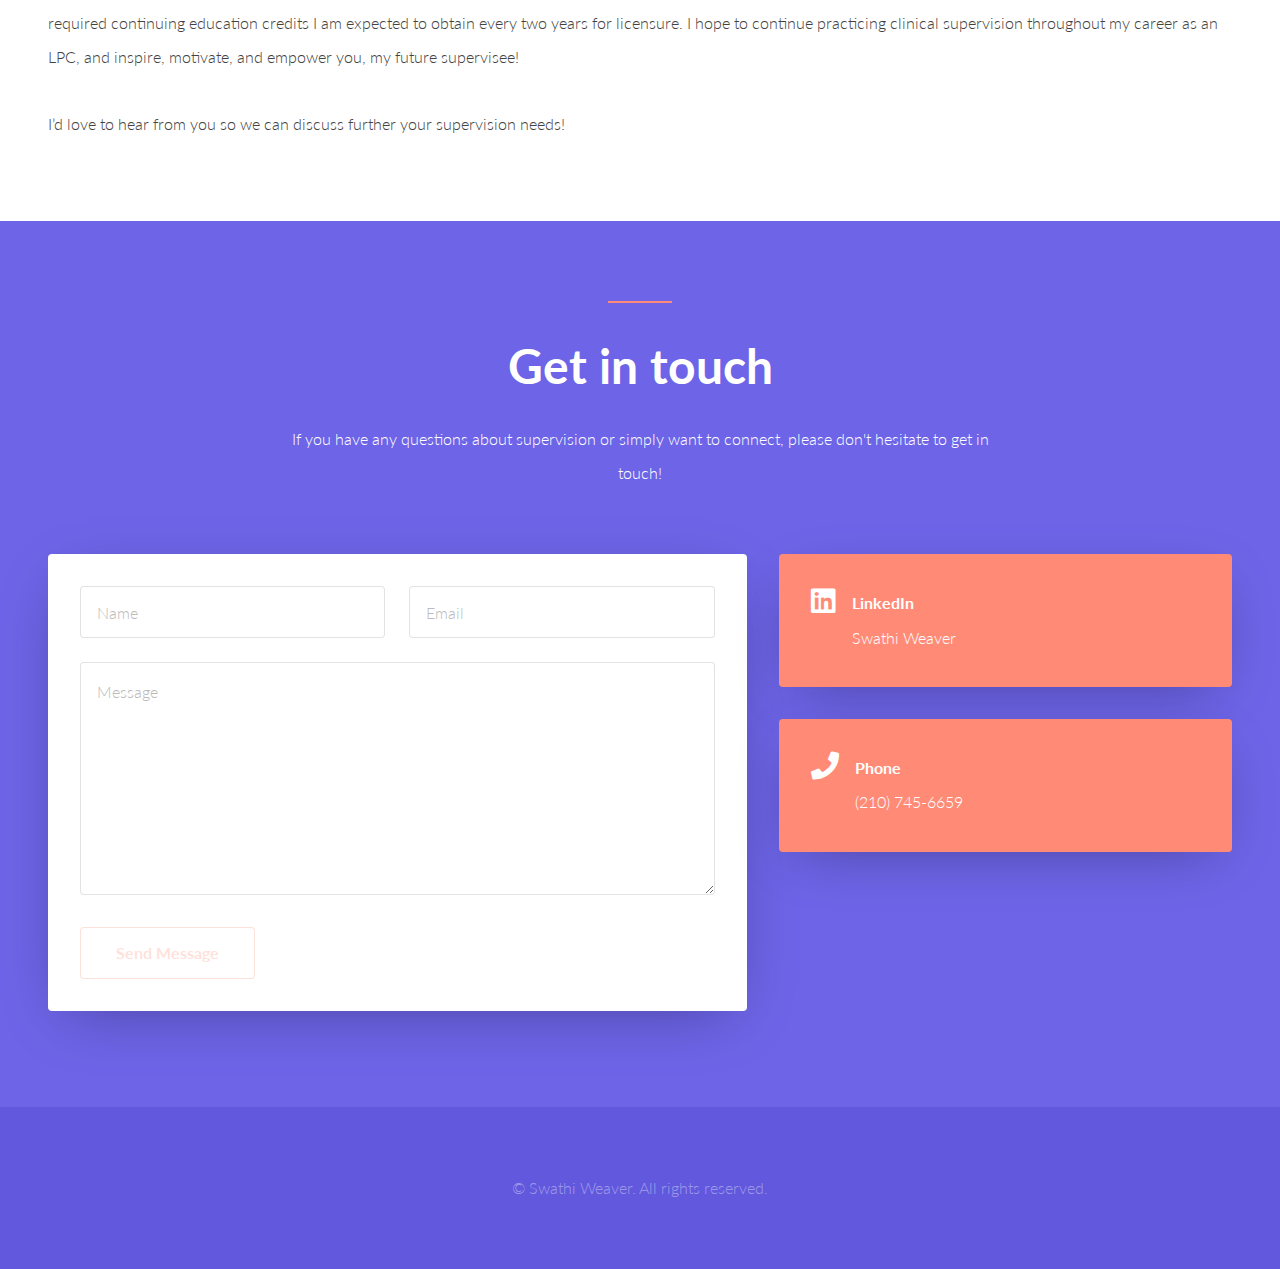
<file: philosophy.html>
<!DOCTYPE HTML>
<!--
	Inverse by Pixelarity
	pixelarity.com | hello@pixelarity.com
	License: pixelarity.com/license
-->
<html>
	<head>
		<title>Swathi Weaver</title>
		<meta charset="utf-8" />
		<meta name="viewport" content="width=device-width, initial-scale=1, user-scalable=no" />
		<link rel="stylesheet" href="assets/css/main.css" />
        <script src="https://challenges.cloudflare.com/turnstile/v0/api.js" async defer></script>
	</head>
	<body class="is-preload">

		<!-- Header -->
			<header id="header" class="alt">
				<a class="logo" href="index.html">Swathi Weaver</a>
				<nav id="nav">
					<ul>
						<li class="current"><a href="index.html">Home</a></li>
						<li><a href="testimonials.html">Testimonials</a></li>
                        <li><a href="philosophy.html">Supervision Philosophy</a></li>
						<li><a href="cv.html">CV</a></li>
                        <li><a href="#footer">Contact</a></li>
					</ul>
				</nav>
			</header>

		<!-- One -->
			<div id="main">
				<div class="wrapper">
					<div class="inner">
						<header class="major">
							<h1>Supervision Philosophy</h1>
						</header>
						<div class="image main">
							<img src="images/Supervisor.jpg" alt="Photo of two coffee cups" />
						</div>
						<p>Choosing an LPC-Supervisor for your licensure process is an important decision. This is someone who you're entering a committed relationship with for at least 18 months! I am so glad you are here to learn more about me and to see if we would be a good fit. I would love to share a little bit about what my thoughts about supervision are.</p>
						<p>I believe the purpose of clinical supervision is for the supervisor to act as a support system for my supervisees and as a guide for the profession. My role as a clinical supervisor includes offering support throughout the licensure process, but with different focus points as counselor, teacher, or consultant. My philosophy of supervision is that in these different roles a supervisor can play in the growth of a LPC-Associate, it is a dual responsibility between the supervisor and the LPC-Associate to decide which role is appropriate for each supervision incident, discussion, or session. An effective supervisor can recognize which hat to wear at any given moment in the supervision session and provide supervision accordingly. The role of the supervisee is to be willing to discuss their clients, their accomplishments, their areas for growth, countertransference, share vulnerabilities, and remain open to feedback on developing a counselor identity and establishing a grounded theory of counseling from which to practice.</p>
						<p>I wholly believe that supervision is a collaborative process. The supervisor and the LPC-Associate share responsibility for the learning process. There is great value in self-awareness in clinical supervision for both parties involved. Self-awareness is also directly related to personal and professional growth, both areas that the supervisor can help foster growth for the LPC-Associate. As a supervisor, I hope to do this by encouraging you to reflect on and assess your progress and limitations. Part of this reflection process also includes ensuring taking on a culturally competent perspective of counseling and supervision. I have a clinical responsibility to promote culturally sensitive practices and inclusivity.</p>
                        <p>My model of supervision is based on the Discrimination Model and its focus on the roles of the supervisor as a counselor, teacher, and/or consultant. This mirrors my learning style. When I am new to learning a task or responsibility, I hope to have a period of teaching and shadowing and immersing myself in the task first (teacher), and then I feel confident when I am trusted to handle the task on my own (counselor), knowing that I could return to my support if needed (consultant). Thus, the Discrimination Model is my natural theory of supervision.</p>
                        <p>Another model that I find myself referencing is the integrative developmental model (IDM) of supervision. This model helps me logically and visually understand the different levels of my LPC-Associates and their training experiences about where they may fall in these levels. The levels also gave me a framework on how to approach supervision from the Discrimination Model standpoint.</p>
                        <p>As a LPC-Supervisor, I am committed to ongoing professional development through training, workshops, and attending conferences outside of, and in addition to, the required continuing education credits I am expected to obtain every two years for licensure. I hope to continue practicing clinical supervision throughout my career as an LPC, and inspire, motivate, and empower you, my future supervisee!</p>
                        <p>I’d love to hear from you so we can discuss further your supervision needs!</p>

					</div>
				</div>
			</div>

		<!-- Footer -->
			<div id="footer">
				<div class="wrapper style2">
					<div class="inner">
						<header class="major">
							<h2>Get in touch</h2>
							<p>If you have any questions about supervision or simply want to connect, please don't hesitate to get in touch!</p>
						</header>
						<div class="content">
							<div class="form">
								<form method="post" action="https://script.google.com/macros/s/AKfycbymbnCe0zVWTWj1RDY5LRIUfD92rtq08O47zAMOTJfDpqLa4-L6uc3IsQ8jf9jf1zTUxA/exec" id="my-form">
									<div class="fields">
										<div class="field half">
											<input name="Name" id="name" placeholder="Name" type="text" required />
										</div>
										<div class="field half">
											<input name="Email" id="email" placeholder="Email" type="email" required />
										</div>
										<div class="field">
											<textarea name="Message" id="message" rows="6" placeholder="Message" required></textarea>
										</div>
									</div>
                                    
                                    <div class="cf-turnstile" data-sitekey="0x4AAAAAAAMTgtSTEZUDtDpI" data-callback="javascriptCallback"></div>
                                    
									<ul class="actions special">
										<li><input id="submit" type="submit" class="submit" value="Send Message" disabled/></li>
									</ul>
								</form>
                                <script type="text/javascript">
                                 function javascriptCallback() {
                                     const submit = document.getElementById("submit");
                                     submit.removeAttribute("disabled");
                                 }
                                </script>
							</div>
							<ul class="icons">
								
								<li>
                                    <span class="icon brands fa-linkedin"></span>
									<a href="https://www.linkedin.com/in/swathiweaver/" target="_blank" rel="noopener noreferrer">
										<strong>LinkedIn</strong>
										Swathi Weaver
									</a>
								</li>
                                <li>
									<span class="icon solid fa-phone"></span>
									<div>
										<strong>Phone</strong>
										(210) 745-6659
									</div>
								</li>
							</ul>
						</div>
					</div>
					<div class="copyright">
						&copy; Swathi Weaver. All rights reserved.
					</div>
				</div>
			</div>

		<!-- Scripts -->
			<script src="assets/js/jquery.min.js"></script>
			<script src="assets/js/jquery.dropotron.min.js"></script>
			<script src="assets/js/browser.min.js"></script>
			<script src="assets/js/breakpoints.min.js"></script>
			<script src="assets/js/util.js"></script>
			<script src="assets/js/main.js"></script>
            <script src="assets/js/formsubmit.js"></script>

	</body>
</html>
</file>
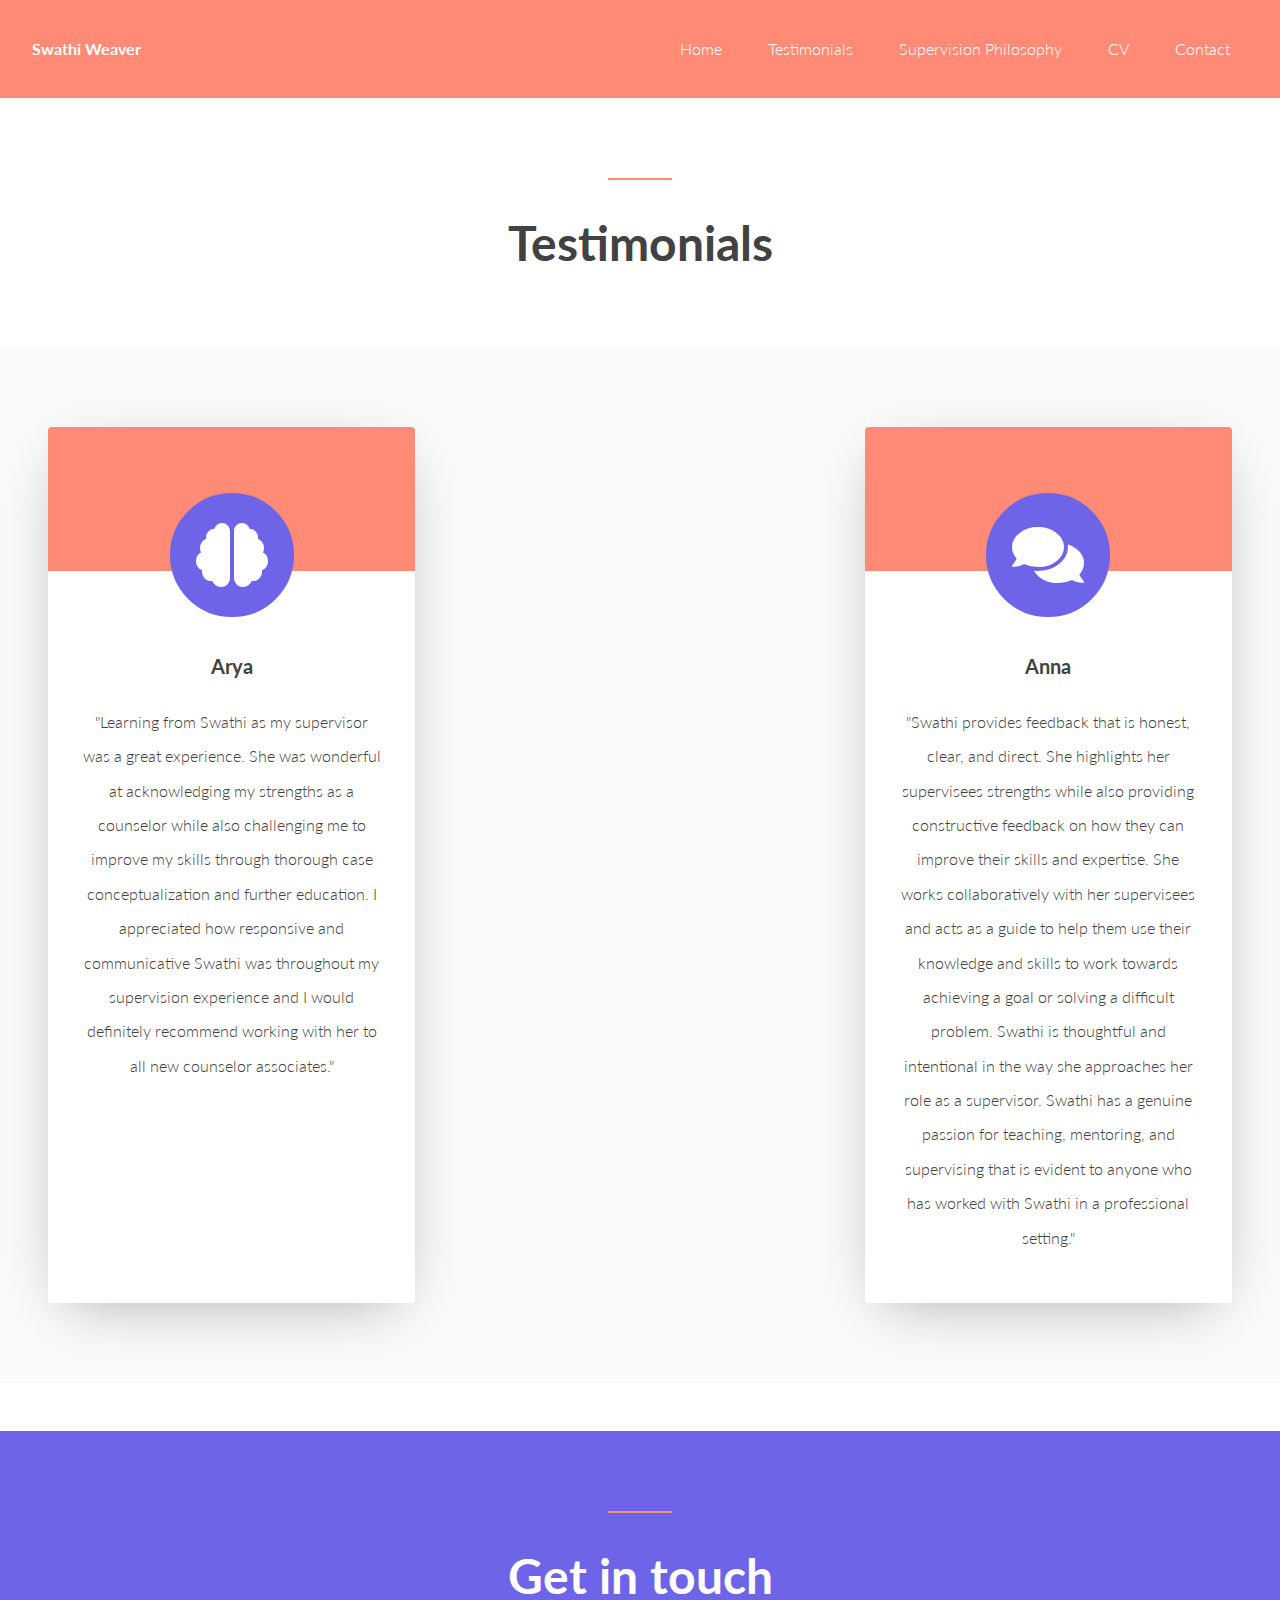
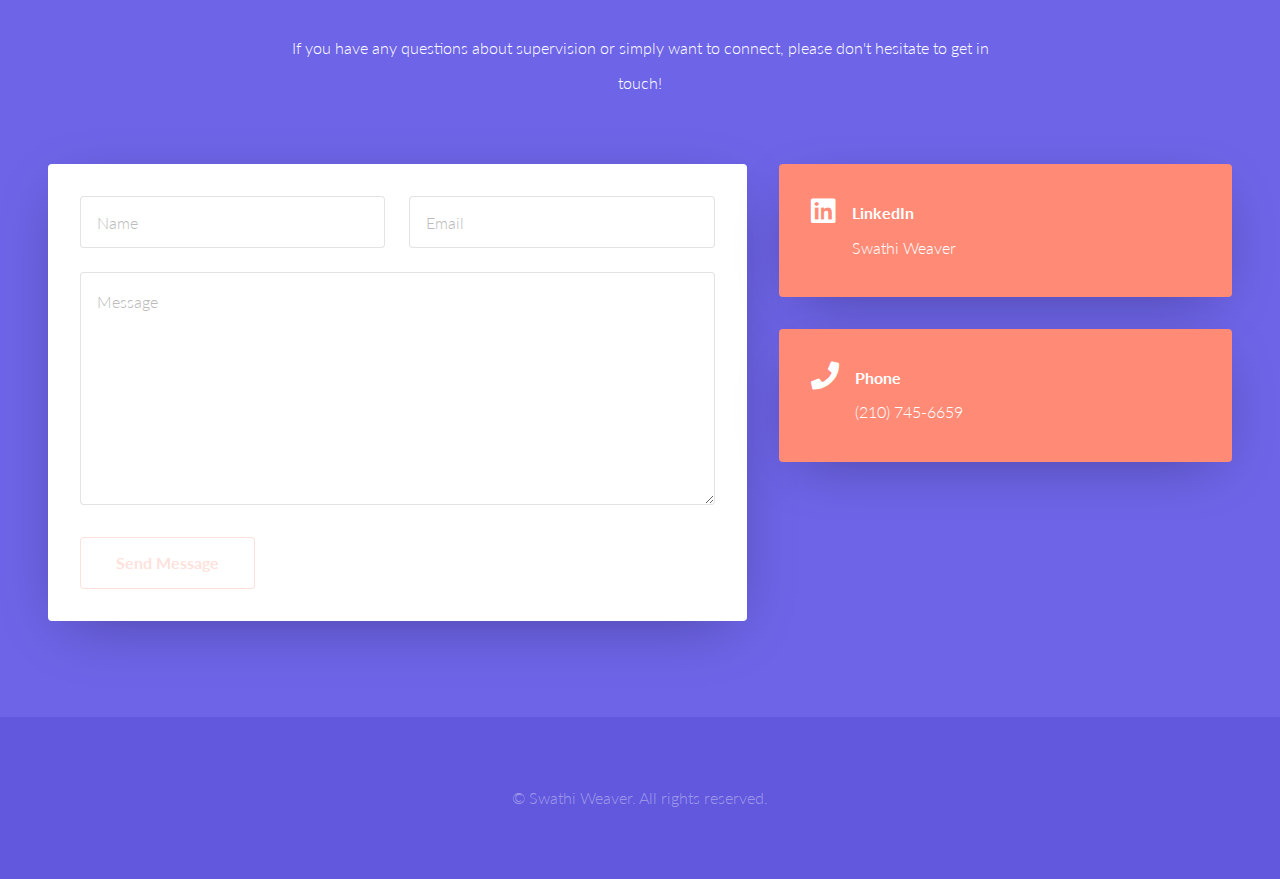
<file: testimonials.html>
<!DOCTYPE HTML>
<!--
	Inverse by Pixelarity
	pixelarity.com | hello@pixelarity.com
	License: pixelarity.com/license
-->
<html>
	<head>
		<title>Swathi Weaver</title>
		<meta charset="utf-8" />
		<meta name="viewport" content="width=device-width, initial-scale=1, user-scalable=no" />
		<link rel="stylesheet" href="assets/css/main.css" />
        <script src="https://challenges.cloudflare.com/turnstile/v0/api.js" async defer></script>
	</head>
	<body class="is-preload">

		<!-- Header -->
			<header id="header" class="alt">
				<a class="logo" href="index.html">Swathi Weaver</a>
				<nav id="nav">
					<ul>
						<li class="current"><a href="index.html">Home</a></li>
						<li><a href="testimonials.html">Testimonials</a></li>
                        <li><a href="philosophy.html">Supervision Philosophy</a></li>
						<li><a href="cv.html">CV</a></li>
                        <li><a href="#footer">Contact</a></li>
					</ul>
				</nav>
			</header>

		<!-- One -->
			<div id="main">
				<div class="wrapper alt special">
					<header class="major">
						<h2>Testimonials</h2>
					</header>
					<div class="wrapper style3">
						<div class="inner">
							<div class="profiles">
								<div class="profile">
									<div class="image">
										<span class="icon fa-stack fa-4x">
                                        <i class="fa fa-circle fa-stack-2x icon-background"></i>
                                        <i class="fa fa-inverse fa-brain fa-stack-1x"></i>
                                        </span>
									</div>
									<div class="content">
										<h3>Arya</h3>
										<p>"Learning from Swathi as my supervisor was a great experience. She was wonderful at acknowledging my strengths as a counselor while also challenging me to improve my skills through thorough case conceptualization and further education. I appreciated how responsive and communicative Swathi was throughout my supervision experience and I would definitely recommend working with her to all new counselor associates."</p>
									</div>
								</div>
								<div class="profile">
									<div class="image">
										<span class="icon fa-stack fa-4x">
                                        <i class="fa fa-circle fa-stack-2x icon-background"></i>
                                        <i class="fa fa-inverse fa-comments fa-stack-1x"></i>
                                        </span>
									</div>
									<div class="content">
										<h3>Anna</h3>
										<p>"Swathi provides feedback that is honest, clear, and direct. She highlights her supervisees strengths while also providing constructive feedback on how they can improve their skills and expertise. She works collaboratively with her supervisees and acts as a guide to help them use their knowledge and skills to work towards achieving a goal or solving a difficult problem. Swathi is thoughtful and intentional in the way she approaches her role as a supervisor. Swathi has a genuine passion for teaching, mentoring, and supervising that is evident to anyone who has worked with Swathi in a professional setting."</p>
									</div>
								</div>
                                
                                <!--
								<div class="profile">
									<div class="image">
                                        <span class="icon fa-stack fa-4x">
                                        <i class="fa fa-circle fa-stack-2x icon-background"></i>
                                        <i class="fa fa-inverse fa-book fa-stack-1x"></i>
                                        </span>
									</div>
									<div class="content">
										<h3>Faucibus lorem</h3>
										<p>Sed egestas, ante et vulputate volutpat pede semper est luctus metus eu augue. Morbi purus amet libero.</p>
									</div>
								</div>
                                -->
                                
							</div>
						</div>
					</div>
				</div>
			</div>

		<!-- Footer -->
			<div id="footer">
				<div class="wrapper style2">
					<div class="inner">
						<header class="major">
							<h2>Get in touch</h2>
							<p>If you have any questions about supervision or simply want to connect, please don't hesitate to get in touch!</p>
						</header>
						<div class="content">
							<div class="form">
								<form method="post" action="https://script.google.com/macros/s/AKfycbymbnCe0zVWTWj1RDY5LRIUfD92rtq08O47zAMOTJfDpqLa4-L6uc3IsQ8jf9jf1zTUxA/exec" id="my-form">
									<div class="fields">
										<div class="field half">
											<input name="name" id="name" placeholder="Name" type="text" />
										</div>
										<div class="field half">
											<input name="email" id="email" placeholder="Email" type="email" />
										</div>
										<div class="field">
											<textarea name="message" id="message" rows="6" placeholder="Message"></textarea>
										</div>
									</div>
                                    
                                    <div class="cf-turnstile" data-sitekey="0x4AAAAAAAMTgtSTEZUDtDpI" data-callback="javascriptCallback"></div>
                                    
									<ul class="actions special">
										<li><input type="button" class="button" value="Send Message" disabled/></li>
									</ul>
								</form>
                                <script type="text/javascript">
                                 function javascriptCallback() {
                                     const submit = document.getElementById("submit");
                                     submit.removeAttribute("disabled");
                                 }
                                </script>
							</div>
							<ul class="icons">
								
								<li>
                                    <span class="icon brands fa-linkedin"></span>
									<a href="https://www.linkedin.com/in/swathiweaver/" target="_blank" rel="noopener noreferrer">
										<strong>LinkedIn</strong>
										Swathi Weaver
									</a>
								</li>
                                <li>
									<span class="icon solid fa-phone"></span>
									<div>
										<strong>Phone</strong>
										(210) 745-6659
									</div>
								</li>
							</ul>
						</div>
					</div>
					<div class="copyright">
						&copy; Swathi Weaver. All rights reserved.
					</div>
				</div>
			</div>

		<!-- Scripts -->
			<script src="assets/js/jquery.min.js"></script>
			<script src="assets/js/jquery.dropotron.min.js"></script>
			<script src="assets/js/browser.min.js"></script>
			<script src="assets/js/breakpoints.min.js"></script>
			<script src="assets/js/util.js"></script>
			<script src="assets/js/main.js"></script>
            <script src="assets/js/formsubmit.js"></script>

	</body>
</html>
</file>
<file: assets/css/main.css>
@import url(fontawesome-all.min.css);
@import url("https://fonts.googleapis.com/css?family=Lato:300,300i,400,400i,700,700i");
html, body, div, span, applet, object,
iframe, h1, h2, h3, h4, h5, h6, p, blockquote,
pre, a, abbr, acronym, address, big, cite,
code, del, dfn, em, img, ins, kbd, q, s, samp,
small, strike, strong, sub, sup, tt, var, b,
u, i, center, dl, dt, dd, ol, ul, li, fieldset,
form, label, legend, table, caption, tbody,
tfoot, thead, tr, th, td, article, aside,
canvas, details, embed, figure, figcaption,
footer, header, hgroup, menu, nav, output, ruby,
section, summary, time, mark, audio, video {
	margin: 0;
	padding: 0;
	border: 0;
	font-size: 100%;
	font: inherit;
	vertical-align: baseline;}

article, aside, details, figcaption, figure,
footer, header, hgroup, menu, nav, section {
	display: block;}

body {
	line-height: 1;
}

ol, ul {
	list-style: none;
}

blockquote, q {
	quotes: none;
}

	blockquote:before, blockquote:after, q:before, q:after {
		content: '';
		content: none;
	}

table {
	border-collapse: collapse;
	border-spacing: 0;
}

body {
	-webkit-text-size-adjust: none;
}

mark {
	background-color: transparent;
	color: inherit;
}

input::-moz-focus-inner {
	border: 0;
	padding: 0;
}

input, select, textarea {
	-moz-appearance: none;
	-webkit-appearance: none;
	-ms-appearance: none;
	appearance: none;
}

/* Basic */

	@-ms-viewport {
		width: device-width;
	}

	body {
		-ms-overflow-style: scrollbar;
	}

	@media screen and (max-width: 480px) {

		html, body {
			min-width: 320px;
		}

	}

	html {
		box-sizing: border-box;
	}

	*, *:before, *:after {
		box-sizing: inherit;
	}

	body {
		background: #ffffff;
	}

		body.is-preload *, body.is-preload *:before, body.is-preload *:after {
			-moz-animation: none !important;
			-webkit-animation: none !important;
			-ms-animation: none !important;
			animation: none !important;
			-moz-transition: none !important;
			-webkit-transition: none !important;
			-ms-transition: none !important;
			transition: none !important;
		}

/* Typography */

	html {
		font-size: 15pt;
	}

		@media screen and (max-width: 1680px) {

			html {
				font-size: 12pt;
			}

		}

		@media screen and (max-width: 980px) {

			html {
				font-size: 12pt;
			}

		}

		@media screen and (max-width: 736px) {

			html {
				font-size: 11pt;
			}

		}

	body {
		background-color: #ffffff;
		color: #424242;
	}

	body, input, select, textarea {
		font-family: "Lato", Arial, Helvetica, sans-serif;
		font-weight: 300;
		font-size: 1rem;
		line-height: 2.15;
	}

	a {
		-moz-transition: color 0.2s ease-in-out;
		-webkit-transition: color 0.2s ease-in-out;
		-ms-transition: color 0.2s ease-in-out;
		transition: color 0.2s ease-in-out;
		text-decoration: none;
	}

	strong, b {
		font-weight: 700;
	}

	em, i {
		font-style: italic;
	}

	p {
		margin: 0 0 2rem 0;
	}

		p.special {
			text-align: center;
			margin: 0 auto 2rem auto;
			max-width: 46rem;
		}

			@media screen and (max-width: 980px) {

				p.special {
					max-width: calc(100% - 6rem);
					width: 100%;
				}

			}

			@media screen and (max-width: 736px) {

				p.special {
					max-width: 100%;
					width: 100%;
				}

			}

	header h1:before, header h2:before, header h3:before, header h4:before, header h5:before, header h6:before {
		background-color: #ff8b77;
		content: '';
		display: block;
		height: 2px;
		margin: 0 auto 2rem auto;
		width: 4rem;
	}

	header h1.left:before, header h2.left:before, header h3.left:before, header h4.left:before, header h5.left:before, header h6.left:before {
		margin-left: 0;
		margin-right: 0;
	}

		@media screen and (max-width: 980px) {

			header h1.left:before, header h2.left:before, header h3.left:before, header h4.left:before, header h5.left:before, header h6.left:before {
				margin-left: auto;
				margin-right: auto;
			}

		}

	header h1.alt:before, header h2.alt:before, header h3.alt:before, header h4.alt:before, header h5.alt:before, header h6.alt:before {
		background-color: #ffffff;
	}

	header.special {
		text-align: center;
		margin-bottom: 4rem;
	}

	header.major {
		text-align: center;
		margin: 0 auto 2rem auto;
		max-width: 46rem;
	}

		@media screen and (max-width: 980px) {

			header.major {
				max-width: calc(100% - 6rem);
				width: 100%;
			}

		}

		@media screen and (max-width: 736px) {

			header.major {
				max-width: 100%;
				width: 100%;
			}

		}

	h1, h2, h3, h4, h5, h6 {
		font-weight: 700;
		line-height: 1.5;
		margin: 0 0 1.5rem 0;
	}

		h1 a, h2 a, h3 a, h4 a, h5 a, h6 a {
			color: inherit;
			text-decoration: none;
		}

	h1 {
		font-size: 4rem;
		line-height: 1.2;
	}

	h1 + p {
		font-size: 1.5rem;
	}

	h2 {
		font-size: 3rem;
		line-height: 1.3;
	}

	h3 {
		font-size: 1.25rem;
	}

	h4 {
		font-size: 1rem;
	}

	h5 {
		font-size: 0.9rem;
	}

	h6 {
		font-size: 0.7rem;
	}

	@media screen and (max-width: 1280px) {

		h1 {
			font-size: 3.75rem;
		}

	}

	@media screen and (max-width: 980px) {

		body, input, select, textarea {
			line-height: 1.75;
		}

		p.thin {
			max-width: 100%;
		}

		h1.heading.left:before, h2.heading.left:before, h3.heading.left:before, h4.heading.left:before, h5.heading.left:before, h6.heading.left:before {
			margin-right: auto;
			margin-left: auto;
		}

	}

	@media screen and (max-width: 736px) {

		h1 {
			font-size: 2.5rem;
			line-height: 1.3;
		}

		h1 + p {
			font-size: 1.25rem;
		}

		h2 {
			font-size: 1.75rem;
			line-height: 1.5;
		}

		h3 {
			font-size: 1.25rem;
		}

	}

	sub {
		font-size: 0.8rem;
		position: relative;
		top: 0.5rem;
	}

	sup {
		font-size: 0.8rem;
		position: relative;
		top: -0.5rem;
	}

	blockquote {
		border-left: solid 0.5rem;
		font-style: italic;
		margin: 0 0 2rem 0;
		padding: 1rem 0 1rem 2rem;
	}

	code {
		border-radius: 4px;
		border: solid 1px;
		font-family: "Courier New", monospace;
		font-size: 0.9rem;
		margin: 0 0.25rem;
		padding: 0.25rem 0.65rem;
	}

	pre {
		-webkit-overflow-scrolling: touch;
		font-family: "Courier New", monospace;
		font-size: 0.9rem;
		margin: 0 0 2rem 0;
	}

		pre code {
			display: block;
			line-height: 1.75;
			padding: 1rem 1.5rem;
			overflow-x: auto;
		}

	hr {
		border: 0;
		border-bottom: solid 1px;
		margin: 2rem 0;
	}

		hr.major {
			margin: 4rem 0;
		}

		@media screen and (max-width: 736px) {

			hr.major {
				margin: 3rem 0;
			}

		}

	input, select, textarea {
		color: #424242;
	}

	a {
		color: #ff8b77;
	}

		a:hover {
			color: #ffb7aa;
		}

	strong, b {
		color: #424242;
	}

	h1, h2, h3, h4, h5, h6 {
		color: #424242;
	}

	blockquote {
		border-left-color: rgba(144, 144, 144, 0.25);
	}

	code {
		background: rgba(144, 144, 144, 0.075);
		border-color: rgba(144, 144, 144, 0.25);
	}

	hr {
		border-bottom-color: rgba(144, 144, 144, 0.25);
	}

/* Row */

	.row {
		display: flex;
		flex-wrap: wrap;
		box-sizing: border-box;
		align-items: stretch;
	}

		.row > * {
			box-sizing: border-box;
		}

		.row.gtr-uniform > * > :last-child {
			margin-bottom: 0;
		}

		.row.aln-left {
			justify-content: flex-start;
		}

		.row.aln-center {
			justify-content: center;
		}

		.row.aln-right {
			justify-content: flex-end;
		}

		.row.aln-top {
			align-items: flex-start;
		}

		.row.aln-middle {
			align-items: center;
		}

		.row.aln-bottom {
			align-items: flex-end;
		}

		.row > .imp {
			order: -1;
		}

		.row > .col-1 {
			width: 8.33333%;
		}

		.row > .off-1 {
			margin-left: 8.33333%;
		}

		.row > .col-2 {
			width: 16.66667%;
		}

		.row > .off-2 {
			margin-left: 16.66667%;
		}

		.row > .col-3 {
			width: 25%;
		}

		.row > .off-3 {
			margin-left: 25%;
		}

		.row > .col-4 {
			width: 33.33333%;
		}

		.row > .off-4 {
			margin-left: 33.33333%;
		}

		.row > .col-5 {
			width: 41.66667%;
		}

		.row > .off-5 {
			margin-left: 41.66667%;
		}

		.row > .col-6 {
			width: 50%;
		}

		.row > .off-6 {
			margin-left: 50%;
		}

		.row > .col-7 {
			width: 58.33333%;
		}

		.row > .off-7 {
			margin-left: 58.33333%;
		}

		.row > .col-8 {
			width: 66.66667%;
		}

		.row > .off-8 {
			margin-left: 66.66667%;
		}

		.row > .col-9 {
			width: 75%;
		}

		.row > .off-9 {
			margin-left: 75%;
		}

		.row > .col-10 {
			width: 83.33333%;
		}

		.row > .off-10 {
			margin-left: 83.33333%;
		}

		.row > .col-11 {
			width: 91.66667%;
		}

		.row > .off-11 {
			margin-left: 91.66667%;
		}

		.row > .col-12 {
			width: 100%;
		}

		.row > .off-12 {
			margin-left: 100%;
		}

		.row.gtr-0 {
			margin-top: 0;
			margin-left: 0rem;
		}

			.row.gtr-0 > * {
				padding: 0 0 0 0rem;
			}

			.row.gtr-0.gtr-uniform {
				margin-top: 0rem;
			}

				.row.gtr-0.gtr-uniform > * {
					padding-top: 0rem;
				}

		.row.gtr-25 {
			margin-top: 0;
			margin-left: -0.5rem;
		}

			.row.gtr-25 > * {
				padding: 0 0 0 0.5rem;
			}

			.row.gtr-25.gtr-uniform {
				margin-top: -0.5rem;
			}

				.row.gtr-25.gtr-uniform > * {
					padding-top: 0.5rem;
				}

		.row.gtr-50 {
			margin-top: 0;
			margin-left: -1rem;
		}

			.row.gtr-50 > * {
				padding: 0 0 0 1rem;
			}

			.row.gtr-50.gtr-uniform {
				margin-top: -1rem;
			}

				.row.gtr-50.gtr-uniform > * {
					padding-top: 1rem;
				}

		.row {
			margin-top: 0;
			margin-left: -2rem;
		}

			.row > * {
				padding: 0 0 0 2rem;
			}

			.row.gtr-uniform {
				margin-top: -2rem;
			}

				.row.gtr-uniform > * {
					padding-top: 2rem;
				}

		.row.gtr-150 {
			margin-top: 0;
			margin-left: -3rem;
		}

			.row.gtr-150 > * {
				padding: 0 0 0 3rem;
			}

			.row.gtr-150.gtr-uniform {
				margin-top: -3rem;
			}

				.row.gtr-150.gtr-uniform > * {
					padding-top: 3rem;
				}

		.row.gtr-200 {
			margin-top: 0;
			margin-left: -4rem;
		}

			.row.gtr-200 > * {
				padding: 0 0 0 4rem;
			}

			.row.gtr-200.gtr-uniform {
				margin-top: -4rem;
			}

				.row.gtr-200.gtr-uniform > * {
					padding-top: 4rem;
				}

		@media screen and (max-width: 1680px) {

			.row {
				display: flex;
				flex-wrap: wrap;
				box-sizing: border-box;
				align-items: stretch;
			}

				.row > * {
					box-sizing: border-box;
				}

				.row.gtr-uniform > * > :last-child {
					margin-bottom: 0;
				}

				.row.aln-left {
					justify-content: flex-start;
				}

				.row.aln-center {
					justify-content: center;
				}

				.row.aln-right {
					justify-content: flex-end;
				}

				.row.aln-top {
					align-items: flex-start;
				}

				.row.aln-middle {
					align-items: center;
				}

				.row.aln-bottom {
					align-items: flex-end;
				}

				.row > .imp-xlarge {
					order: -1;
				}

				.row > .col-1-xlarge {
					width: 8.33333%;
				}

				.row > .off-1-xlarge {
					margin-left: 8.33333%;
				}

				.row > .col-2-xlarge {
					width: 16.66667%;
				}

				.row > .off-2-xlarge {
					margin-left: 16.66667%;
				}

				.row > .col-3-xlarge {
					width: 25%;
				}

				.row > .off-3-xlarge {
					margin-left: 25%;
				}

				.row > .col-4-xlarge {
					width: 33.33333%;
				}

				.row > .off-4-xlarge {
					margin-left: 33.33333%;
				}

				.row > .col-5-xlarge {
					width: 41.66667%;
				}

				.row > .off-5-xlarge {
					margin-left: 41.66667%;
				}

				.row > .col-6-xlarge {
					width: 50%;
				}

				.row > .off-6-xlarge {
					margin-left: 50%;
				}

				.row > .col-7-xlarge {
					width: 58.33333%;
				}

				.row > .off-7-xlarge {
					margin-left: 58.33333%;
				}

				.row > .col-8-xlarge {
					width: 66.66667%;
				}

				.row > .off-8-xlarge {
					margin-left: 66.66667%;
				}

				.row > .col-9-xlarge {
					width: 75%;
				}

				.row > .off-9-xlarge {
					margin-left: 75%;
				}

				.row > .col-10-xlarge {
					width: 83.33333%;
				}

				.row > .off-10-xlarge {
					margin-left: 83.33333%;
				}

				.row > .col-11-xlarge {
					width: 91.66667%;
				}

				.row > .off-11-xlarge {
					margin-left: 91.66667%;
				}

				.row > .col-12-xlarge {
					width: 100%;
				}

				.row > .off-12-xlarge {
					margin-left: 100%;
				}

				.row.gtr-0 {
					margin-top: 0;
					margin-left: 0rem;
				}

					.row.gtr-0 > * {
						padding: 0 0 0 0rem;
					}

					.row.gtr-0.gtr-uniform {
						margin-top: 0rem;
					}

						.row.gtr-0.gtr-uniform > * {
							padding-top: 0rem;
						}

				.row.gtr-25 {
					margin-top: 0;
					margin-left: -0.5rem;
				}

					.row.gtr-25 > * {
						padding: 0 0 0 0.5rem;
					}

					.row.gtr-25.gtr-uniform {
						margin-top: -0.5rem;
					}

						.row.gtr-25.gtr-uniform > * {
							padding-top: 0.5rem;
						}

				.row.gtr-50 {
					margin-top: 0;
					margin-left: -1rem;
				}

					.row.gtr-50 > * {
						padding: 0 0 0 1rem;
					}

					.row.gtr-50.gtr-uniform {
						margin-top: -1rem;
					}

						.row.gtr-50.gtr-uniform > * {
							padding-top: 1rem;
						}

				.row {
					margin-top: 0;
					margin-left: -2rem;
				}

					.row > * {
						padding: 0 0 0 2rem;
					}

					.row.gtr-uniform {
						margin-top: -2rem;
					}

						.row.gtr-uniform > * {
							padding-top: 2rem;
						}

				.row.gtr-150 {
					margin-top: 0;
					margin-left: -3rem;
				}

					.row.gtr-150 > * {
						padding: 0 0 0 3rem;
					}

					.row.gtr-150.gtr-uniform {
						margin-top: -3rem;
					}

						.row.gtr-150.gtr-uniform > * {
							padding-top: 3rem;
						}

				.row.gtr-200 {
					margin-top: 0;
					margin-left: -4rem;
				}

					.row.gtr-200 > * {
						padding: 0 0 0 4rem;
					}

					.row.gtr-200.gtr-uniform {
						margin-top: -4rem;
					}

						.row.gtr-200.gtr-uniform > * {
							padding-top: 4rem;
						}

		}

		@media screen and (max-width: 1280px) {

			.row {
				display: flex;
				flex-wrap: wrap;
				box-sizing: border-box;
				align-items: stretch;
			}

				.row > * {
					box-sizing: border-box;
				}

				.row.gtr-uniform > * > :last-child {
					margin-bottom: 0;
				}

				.row.aln-left {
					justify-content: flex-start;
				}

				.row.aln-center {
					justify-content: center;
				}

				.row.aln-right {
					justify-content: flex-end;
				}

				.row.aln-top {
					align-items: flex-start;
				}

				.row.aln-middle {
					align-items: center;
				}

				.row.aln-bottom {
					align-items: flex-end;
				}

				.row > .imp-large {
					order: -1;
				}

				.row > .col-1-large {
					width: 8.33333%;
				}

				.row > .off-1-large {
					margin-left: 8.33333%;
				}

				.row > .col-2-large {
					width: 16.66667%;
				}

				.row > .off-2-large {
					margin-left: 16.66667%;
				}

				.row > .col-3-large {
					width: 25%;
				}

				.row > .off-3-large {
					margin-left: 25%;
				}

				.row > .col-4-large {
					width: 33.33333%;
				}

				.row > .off-4-large {
					margin-left: 33.33333%;
				}

				.row > .col-5-large {
					width: 41.66667%;
				}

				.row > .off-5-large {
					margin-left: 41.66667%;
				}

				.row > .col-6-large {
					width: 50%;
				}

				.row > .off-6-large {
					margin-left: 50%;
				}

				.row > .col-7-large {
					width: 58.33333%;
				}

				.row > .off-7-large {
					margin-left: 58.33333%;
				}

				.row > .col-8-large {
					width: 66.66667%;
				}

				.row > .off-8-large {
					margin-left: 66.66667%;
				}

				.row > .col-9-large {
					width: 75%;
				}

				.row > .off-9-large {
					margin-left: 75%;
				}

				.row > .col-10-large {
					width: 83.33333%;
				}

				.row > .off-10-large {
					margin-left: 83.33333%;
				}

				.row > .col-11-large {
					width: 91.66667%;
				}

				.row > .off-11-large {
					margin-left: 91.66667%;
				}

				.row > .col-12-large {
					width: 100%;
				}

				.row > .off-12-large {
					margin-left: 100%;
				}

				.row.gtr-0 {
					margin-top: 0;
					margin-left: 0rem;
				}

					.row.gtr-0 > * {
						padding: 0 0 0 0rem;
					}

					.row.gtr-0.gtr-uniform {
						margin-top: 0rem;
					}

						.row.gtr-0.gtr-uniform > * {
							padding-top: 0rem;
						}

				.row.gtr-25 {
					margin-top: 0;
					margin-left: -0.375rem;
				}

					.row.gtr-25 > * {
						padding: 0 0 0 0.375rem;
					}

					.row.gtr-25.gtr-uniform {
						margin-top: -0.375rem;
					}

						.row.gtr-25.gtr-uniform > * {
							padding-top: 0.375rem;
						}

				.row.gtr-50 {
					margin-top: 0;
					margin-left: -0.75rem;
				}

					.row.gtr-50 > * {
						padding: 0 0 0 0.75rem;
					}

					.row.gtr-50.gtr-uniform {
						margin-top: -0.75rem;
					}

						.row.gtr-50.gtr-uniform > * {
							padding-top: 0.75rem;
						}

				.row {
					margin-top: 0;
					margin-left: -1.5rem;
				}

					.row > * {
						padding: 0 0 0 1.5rem;
					}

					.row.gtr-uniform {
						margin-top: -1.5rem;
					}

						.row.gtr-uniform > * {
							padding-top: 1.5rem;
						}

				.row.gtr-150 {
					margin-top: 0;
					margin-left: -2.25rem;
				}

					.row.gtr-150 > * {
						padding: 0 0 0 2.25rem;
					}

					.row.gtr-150.gtr-uniform {
						margin-top: -2.25rem;
					}

						.row.gtr-150.gtr-uniform > * {
							padding-top: 2.25rem;
						}

				.row.gtr-200 {
					margin-top: 0;
					margin-left: -3rem;
				}

					.row.gtr-200 > * {
						padding: 0 0 0 3rem;
					}

					.row.gtr-200.gtr-uniform {
						margin-top: -3rem;
					}

						.row.gtr-200.gtr-uniform > * {
							padding-top: 3rem;
						}

		}

		@media screen and (max-width: 980px) {

			.row {
				display: flex;
				flex-wrap: wrap;
				box-sizing: border-box;
				align-items: stretch;
			}

				.row > * {
					box-sizing: border-box;
				}

				.row.gtr-uniform > * > :last-child {
					margin-bottom: 0;
				}

				.row.aln-left {
					justify-content: flex-start;
				}

				.row.aln-center {
					justify-content: center;
				}

				.row.aln-right {
					justify-content: flex-end;
				}

				.row.aln-top {
					align-items: flex-start;
				}

				.row.aln-middle {
					align-items: center;
				}

				.row.aln-bottom {
					align-items: flex-end;
				}

				.row > .imp-medium {
					order: -1;
				}

				.row > .col-1-medium {
					width: 8.33333%;
				}

				.row > .off-1-medium {
					margin-left: 8.33333%;
				}

				.row > .col-2-medium {
					width: 16.66667%;
				}

				.row > .off-2-medium {
					margin-left: 16.66667%;
				}

				.row > .col-3-medium {
					width: 25%;
				}

				.row > .off-3-medium {
					margin-left: 25%;
				}

				.row > .col-4-medium {
					width: 33.33333%;
				}

				.row > .off-4-medium {
					margin-left: 33.33333%;
				}

				.row > .col-5-medium {
					width: 41.66667%;
				}

				.row > .off-5-medium {
					margin-left: 41.66667%;
				}

				.row > .col-6-medium {
					width: 50%;
				}

				.row > .off-6-medium {
					margin-left: 50%;
				}

				.row > .col-7-medium {
					width: 58.33333%;
				}

				.row > .off-7-medium {
					margin-left: 58.33333%;
				}

				.row > .col-8-medium {
					width: 66.66667%;
				}

				.row > .off-8-medium {
					margin-left: 66.66667%;
				}

				.row > .col-9-medium {
					width: 75%;
				}

				.row > .off-9-medium {
					margin-left: 75%;
				}

				.row > .col-10-medium {
					width: 83.33333%;
				}

				.row > .off-10-medium {
					margin-left: 83.33333%;
				}

				.row > .col-11-medium {
					width: 91.66667%;
				}

				.row > .off-11-medium {
					margin-left: 91.66667%;
				}

				.row > .col-12-medium {
					width: 100%;
				}

				.row > .off-12-medium {
					margin-left: 100%;
				}

				.row.gtr-0 {
					margin-top: 0;
					margin-left: 0rem;
				}

					.row.gtr-0 > * {
						padding: 0 0 0 0rem;
					}

					.row.gtr-0.gtr-uniform {
						margin-top: 0rem;
					}

						.row.gtr-0.gtr-uniform > * {
							padding-top: 0rem;
						}

				.row.gtr-25 {
					margin-top: 0;
					margin-left: -0.375rem;
				}

					.row.gtr-25 > * {
						padding: 0 0 0 0.375rem;
					}

					.row.gtr-25.gtr-uniform {
						margin-top: -0.375rem;
					}

						.row.gtr-25.gtr-uniform > * {
							padding-top: 0.375rem;
						}

				.row.gtr-50 {
					margin-top: 0;
					margin-left: -0.75rem;
				}

					.row.gtr-50 > * {
						padding: 0 0 0 0.75rem;
					}

					.row.gtr-50.gtr-uniform {
						margin-top: -0.75rem;
					}

						.row.gtr-50.gtr-uniform > * {
							padding-top: 0.75rem;
						}

				.row {
					margin-top: 0;
					margin-left: -1.5rem;
				}

					.row > * {
						padding: 0 0 0 1.5rem;
					}

					.row.gtr-uniform {
						margin-top: -1.5rem;
					}

						.row.gtr-uniform > * {
							padding-top: 1.5rem;
						}

				.row.gtr-150 {
					margin-top: 0;
					margin-left: -2.25rem;
				}

					.row.gtr-150 > * {
						padding: 0 0 0 2.25rem;
					}

					.row.gtr-150.gtr-uniform {
						margin-top: -2.25rem;
					}

						.row.gtr-150.gtr-uniform > * {
							padding-top: 2.25rem;
						}

				.row.gtr-200 {
					margin-top: 0;
					margin-left: -3rem;
				}

					.row.gtr-200 > * {
						padding: 0 0 0 3rem;
					}

					.row.gtr-200.gtr-uniform {
						margin-top: -3rem;
					}

						.row.gtr-200.gtr-uniform > * {
							padding-top: 3rem;
						}

		}

		@media screen and (max-width: 736px) {

			.row {
				display: flex;
				flex-wrap: wrap;
				box-sizing: border-box;
				align-items: stretch;
			}

				.row > * {
					box-sizing: border-box;
				}

				.row.gtr-uniform > * > :last-child {
					margin-bottom: 0;
				}

				.row.aln-left {
					justify-content: flex-start;
				}

				.row.aln-center {
					justify-content: center;
				}

				.row.aln-right {
					justify-content: flex-end;
				}

				.row.aln-top {
					align-items: flex-start;
				}

				.row.aln-middle {
					align-items: center;
				}

				.row.aln-bottom {
					align-items: flex-end;
				}

				.row > .imp-small {
					order: -1;
				}

				.row > .col-1-small {
					width: 8.33333%;
				}

				.row > .off-1-small {
					margin-left: 8.33333%;
				}

				.row > .col-2-small {
					width: 16.66667%;
				}

				.row > .off-2-small {
					margin-left: 16.66667%;
				}

				.row > .col-3-small {
					width: 25%;
				}

				.row > .off-3-small {
					margin-left: 25%;
				}

				.row > .col-4-small {
					width: 33.33333%;
				}

				.row > .off-4-small {
					margin-left: 33.33333%;
				}

				.row > .col-5-small {
					width: 41.66667%;
				}

				.row > .off-5-small {
					margin-left: 41.66667%;
				}

				.row > .col-6-small {
					width: 50%;
				}

				.row > .off-6-small {
					margin-left: 50%;
				}

				.row > .col-7-small {
					width: 58.33333%;
				}

				.row > .off-7-small {
					margin-left: 58.33333%;
				}

				.row > .col-8-small {
					width: 66.66667%;
				}

				.row > .off-8-small {
					margin-left: 66.66667%;
				}

				.row > .col-9-small {
					width: 75%;
				}

				.row > .off-9-small {
					margin-left: 75%;
				}

				.row > .col-10-small {
					width: 83.33333%;
				}

				.row > .off-10-small {
					margin-left: 83.33333%;
				}

				.row > .col-11-small {
					width: 91.66667%;
				}

				.row > .off-11-small {
					margin-left: 91.66667%;
				}

				.row > .col-12-small {
					width: 100%;
				}

				.row > .off-12-small {
					margin-left: 100%;
				}

				.row.gtr-0 {
					margin-top: 0;
					margin-left: 0rem;
				}

					.row.gtr-0 > * {
						padding: 0 0 0 0rem;
					}

					.row.gtr-0.gtr-uniform {
						margin-top: 0rem;
					}

						.row.gtr-0.gtr-uniform > * {
							padding-top: 0rem;
						}

				.row.gtr-25 {
					margin-top: 0;
					margin-left: -0.3125rem;
				}

					.row.gtr-25 > * {
						padding: 0 0 0 0.3125rem;
					}

					.row.gtr-25.gtr-uniform {
						margin-top: -0.3125rem;
					}

						.row.gtr-25.gtr-uniform > * {
							padding-top: 0.3125rem;
						}

				.row.gtr-50 {
					margin-top: 0;
					margin-left: -0.625rem;
				}

					.row.gtr-50 > * {
						padding: 0 0 0 0.625rem;
					}

					.row.gtr-50.gtr-uniform {
						margin-top: -0.625rem;
					}

						.row.gtr-50.gtr-uniform > * {
							padding-top: 0.625rem;
						}

				.row {
					margin-top: 0;
					margin-left: -1.25rem;
				}

					.row > * {
						padding: 0 0 0 1.25rem;
					}

					.row.gtr-uniform {
						margin-top: -1.25rem;
					}

						.row.gtr-uniform > * {
							padding-top: 1.25rem;
						}

				.row.gtr-150 {
					margin-top: 0;
					margin-left: -1.875rem;
				}

					.row.gtr-150 > * {
						padding: 0 0 0 1.875rem;
					}

					.row.gtr-150.gtr-uniform {
						margin-top: -1.875rem;
					}

						.row.gtr-150.gtr-uniform > * {
							padding-top: 1.875rem;
						}

				.row.gtr-200 {
					margin-top: 0;
					margin-left: -2.5rem;
				}

					.row.gtr-200 > * {
						padding: 0 0 0 2.5rem;
					}

					.row.gtr-200.gtr-uniform {
						margin-top: -2.5rem;
					}

						.row.gtr-200.gtr-uniform > * {
							padding-top: 2.5rem;
						}

		}

		@media screen and (max-width: 480px) {

			.row {
				display: flex;
				flex-wrap: wrap;
				box-sizing: border-box;
				align-items: stretch;
			}

				.row > * {
					box-sizing: border-box;
				}

				.row.gtr-uniform > * > :last-child {
					margin-bottom: 0;
				}

				.row.aln-left {
					justify-content: flex-start;
				}

				.row.aln-center {
					justify-content: center;
				}

				.row.aln-right {
					justify-content: flex-end;
				}

				.row.aln-top {
					align-items: flex-start;
				}

				.row.aln-middle {
					align-items: center;
				}

				.row.aln-bottom {
					align-items: flex-end;
				}

				.row > .imp-xsmall {
					order: -1;
				}

				.row > .col-1-xsmall {
					width: 8.33333%;
				}

				.row > .off-1-xsmall {
					margin-left: 8.33333%;
				}

				.row > .col-2-xsmall {
					width: 16.66667%;
				}

				.row > .off-2-xsmall {
					margin-left: 16.66667%;
				}

				.row > .col-3-xsmall {
					width: 25%;
				}

				.row > .off-3-xsmall {
					margin-left: 25%;
				}

				.row > .col-4-xsmall {
					width: 33.33333%;
				}

				.row > .off-4-xsmall {
					margin-left: 33.33333%;
				}

				.row > .col-5-xsmall {
					width: 41.66667%;
				}

				.row > .off-5-xsmall {
					margin-left: 41.66667%;
				}

				.row > .col-6-xsmall {
					width: 50%;
				}

				.row > .off-6-xsmall {
					margin-left: 50%;
				}

				.row > .col-7-xsmall {
					width: 58.33333%;
				}

				.row > .off-7-xsmall {
					margin-left: 58.33333%;
				}

				.row > .col-8-xsmall {
					width: 66.66667%;
				}

				.row > .off-8-xsmall {
					margin-left: 66.66667%;
				}

				.row > .col-9-xsmall {
					width: 75%;
				}

				.row > .off-9-xsmall {
					margin-left: 75%;
				}

				.row > .col-10-xsmall {
					width: 83.33333%;
				}

				.row > .off-10-xsmall {
					margin-left: 83.33333%;
				}

				.row > .col-11-xsmall {
					width: 91.66667%;
				}

				.row > .off-11-xsmall {
					margin-left: 91.66667%;
				}

				.row > .col-12-xsmall {
					width: 100%;
				}

				.row > .off-12-xsmall {
					margin-left: 100%;
				}

				.row.gtr-0 {
					margin-top: 0;
					margin-left: 0rem;
				}

					.row.gtr-0 > * {
						padding: 0 0 0 0rem;
					}

					.row.gtr-0.gtr-uniform {
						margin-top: 0rem;
					}

						.row.gtr-0.gtr-uniform > * {
							padding-top: 0rem;
						}

				.row.gtr-25 {
					margin-top: 0;
					margin-left: -0.3125rem;
				}

					.row.gtr-25 > * {
						padding: 0 0 0 0.3125rem;
					}

					.row.gtr-25.gtr-uniform {
						margin-top: -0.3125rem;
					}

						.row.gtr-25.gtr-uniform > * {
							padding-top: 0.3125rem;
						}

				.row.gtr-50 {
					margin-top: 0;
					margin-left: -0.625rem;
				}

					.row.gtr-50 > * {
						padding: 0 0 0 0.625rem;
					}

					.row.gtr-50.gtr-uniform {
						margin-top: -0.625rem;
					}

						.row.gtr-50.gtr-uniform > * {
							padding-top: 0.625rem;
						}

				.row {
					margin-top: 0;
					margin-left: -1.25rem;
				}

					.row > * {
						padding: 0 0 0 1.25rem;
					}

					.row.gtr-uniform {
						margin-top: -1.25rem;
					}

						.row.gtr-uniform > * {
							padding-top: 1.25rem;
						}

				.row.gtr-150 {
					margin-top: 0;
					margin-left: -1.875rem;
				}

					.row.gtr-150 > * {
						padding: 0 0 0 1.875rem;
					}

					.row.gtr-150.gtr-uniform {
						margin-top: -1.875rem;
					}

						.row.gtr-150.gtr-uniform > * {
							padding-top: 1.875rem;
						}

				.row.gtr-200 {
					margin-top: 0;
					margin-left: -2.5rem;
				}

					.row.gtr-200 > * {
						padding: 0 0 0 2.5rem;
					}

					.row.gtr-200.gtr-uniform {
						margin-top: -2.5rem;
					}

						.row.gtr-200.gtr-uniform > * {
							padding-top: 2.5rem;
						}

		}

/* Box */

	.box {
		border: solid 1px;
		border-radius: 4px;
		margin-bottom: 2rem;
		padding: 1.5rem;
	}

		.box > :last-child {
			margin-bottom: 0;
		}

		.box.alt {
			border: 0;
			border-radius: 0;
			padding: 0;
		}

	.box {
		border-color: rgba(144, 144, 144, 0.25);
	}

/* Button */

	input[type="submit"],
	input[type="reset"],
	input[type="button"],
	button,
	.button {
		-moz-appearance: none;
		-webkit-appearance: none;
		-ms-appearance: none;
		appearance: none;
		-moz-transition: background-color 0.2s ease-in-out, box-shadow 0.2s ease-in-out, color 0.2s ease-in-out;
		-webkit-transition: background-color 0.2s ease-in-out, box-shadow 0.2s ease-in-out, color 0.2s ease-in-out;
		-ms-transition: background-color 0.2s ease-in-out, box-shadow 0.2s ease-in-out, color 0.2s ease-in-out;
		transition: background-color 0.2s ease-in-out, box-shadow 0.2s ease-in-out, color 0.2s ease-in-out;
		border-radius: 4px;
		border: 0;
		cursor: pointer;
		display: inline-block;
		font-weight: 700;
		height: 3.25rem;
		line-height: 3.25rem;
		padding: 0 2.25rem;
		text-align: center;
		text-decoration: none;
		white-space: nowrap;
	}

		input[type="submit"].small,
		input[type="reset"].small,
		input[type="button"].small,
		button.small,
		.button.small {
			font-size: 0.8rem;
			height: 2.4375rem;
			line-height: 2.4375rem;
			padding: 0 1.5rem;
		}

		input[type="submit"].large,
		input[type="reset"].large,
		input[type="button"].large,
		button.large,
		.button.large {
			font-size: 1.35rem;
			height: 4.0625rem;
			line-height: 4.0625rem;
			padding: 0 3rem;
		}

		input[type="submit"].wide,
		input[type="reset"].wide,
		input[type="button"].wide,
		button.wide,
		.button.wide {
			min-width: 13rem;
		}

		input[type="submit"].icon:before,
		input[type="reset"].icon:before,
		input[type="button"].icon:before,
		button.icon:before,
		.button.icon:before {
			font-size: 0.9rem;
			margin-right: 0.5rem;
		}

		input[type="submit"].fit,
		input[type="reset"].fit,
		input[type="button"].fit,
		button.fit,
		.button.fit {
			width: 100%;
		}

		input[type="submit"].disabled, input[type="submit"]:disabled,
		input[type="reset"].disabled,
		input[type="reset"]:disabled,
		input[type="button"].disabled,
		input[type="button"]:disabled,
		button.disabled,
		button:disabled,
		.button.disabled,
		.button:disabled {
			pointer-events: none;
			opacity: 0.25;
		}

	input[type="submit"],
	input[type="reset"],
	input[type="button"],
	button,
	.button {
		background-color: transparent;
		box-shadow: inset 0 0 0 1px #ff8b77;
		color: #ff8b77 !important;
	}

		input[type="submit"]:hover,
		input[type="reset"]:hover,
		input[type="button"]:hover,
		button:hover,
		.button:hover {
			background-color: rgba(255, 139, 119, 0.1);
		}

			input[type="submit"]:hover:active,
			input[type="reset"]:hover:active,
			input[type="button"]:hover:active,
			button:hover:active,
			.button:hover:active {
				background-color: rgba(255, 139, 119, 0.25);
			}

		input[type="submit"].primary,
		input[type="reset"].primary,
		input[type="button"].primary,
		button.primary,
		.button.primary {
			background: #ff8b77;
			box-shadow: none;
			color: #ffffff !important;
		}

			input[type="submit"].primary:hover,
			input[type="reset"].primary:hover,
			input[type="button"].primary:hover,
			button.primary:hover,
			.button.primary:hover {
				background-color: rgba(255, 139, 119, 0.5);
			}

				input[type="submit"].primary:hover:active,
				input[type="reset"].primary:hover:active,
				input[type="button"].primary:hover:active,
				button.primary:hover:active,
				.button.primary:hover:active {
					background-color: rgba(255, 139, 119, 0.75);
				}

/* Form */

	form {
		margin: 0 0 2rem 0;
	}

		form > :last-child {
			margin-bottom: 0;
		}

		form > .fields {
			display: -moz-flex;
			display: -webkit-flex;
			display: -ms-flex;
			display: flex;
			-moz-flex-wrap: wrap;
			-webkit-flex-wrap: wrap;
			-ms-flex-wrap: wrap;
			flex-wrap: wrap;
			width: calc(100% + 3rem);
			margin: -1.5rem 0 2rem -1.5rem;
		}

			form > .fields > .field {
				-moz-flex-grow: 0;
				-webkit-flex-grow: 0;
				-ms-flex-grow: 0;
				flex-grow: 0;
				-moz-flex-shrink: 0;
				-webkit-flex-shrink: 0;
				-ms-flex-shrink: 0;
				flex-shrink: 0;
				padding: 1.5rem 0 0 1.5rem;
				width: calc(100% - 1.5rem);
			}

				form > .fields > .field.half {
					width: calc(50% - 0.75rem);
				}

				form > .fields > .field.third {
					width: calc(100%/3 - 0.5rem);
				}

				form > .fields > .field.quarter {
					width: calc(25% - 0.375rem);
				}

		@media screen and (max-width: 480px) {

			form > .fields {
				width: calc(100% + 3rem);
				margin: -1.5rem 0 2rem -1.5rem;
			}

				form > .fields > .field {
					padding: 1.5rem 0 0 1.5rem;
					width: calc(100% - 1.5rem);
				}

					form > .fields > .field.half {
						width: calc(100% - 1.5rem);
					}

					form > .fields > .field.third {
						width: calc(100% - 1.5rem);
					}

					form > .fields > .field.quarter {
						width: calc(100% - 1.5rem);
					}

		}

	label {
		display: block;
		font-size: 0.9rem;
		font-weight: 700;
		margin: 0 0 1rem 0;
	}

	input[type="text"],
	input[type="password"],
	input[type="email"],
	input[type="tel"],
	input[type="search"],
	input[type="url"],
	select,
	textarea {
		-moz-appearance: none;
		-webkit-appearance: none;
		-ms-appearance: none;
		appearance: none;
		border-radius: 4px;
		border: none;
		border: solid 1px;
		color: inherit;
		display: block;
		outline: 0;
		padding: 0 1rem;
		text-decoration: none;
		width: 100%;
	}

		input[type="text"]:invalid,
		input[type="password"]:invalid,
		input[type="email"]:invalid,
		input[type="tel"]:invalid,
		input[type="search"]:invalid,
		input[type="url"]:invalid,
		select:invalid,
		textarea:invalid {
			box-shadow: none;
		}

	input[type="text"],
	input[type="password"],
	input[type="email"],
	input[type="tel"],
	input[type="search"],
	input[type="url"] {
		height: 3.25rem;
	}

	select {
		background-size: 1.25rem;
		background-repeat: no-repeat;
		background-position: calc(100% - 1rem) center;
		height: 3.25rem;
		padding-right: 3.25rem;
		text-overflow: ellipsis;
	}

		select:focus::-ms-value {
			background-color: transparent;
		}

		select::-ms-expand {
			display: none;
		}

	textarea {
		padding: 0.75rem 1rem;
	}

	input[type="checkbox"],
	input[type="radio"] {
		-moz-appearance: none;
		-webkit-appearance: none;
		-ms-appearance: none;
		appearance: none;
		display: block;
		float: left;
		margin-right: -2rem;
		opacity: 0;
		width: 1rem;
		z-index: -1;
	}

		input[type="checkbox"] + label,
		input[type="radio"] + label {
			text-decoration: none;
			cursor: pointer;
			display: inline-block;
			font-size: 1rem;
			font-weight: 300;
			padding-left: 2.7rem;
			padding-right: 0.75rem;
			position: relative;
		}

			input[type="checkbox"] + label:before,
			input[type="radio"] + label:before {
				-moz-osx-font-smoothing: grayscale;
				-webkit-font-smoothing: antialiased;
				display: inline-block;
				font-style: normal;
				font-variant: normal;
				text-rendering: auto;
				line-height: 1;
				text-transform: none !important;
				font-family: 'Font Awesome 5 Free';
				font-weight: 900;
			}

			input[type="checkbox"] + label:before,
			input[type="radio"] + label:before {
				border-radius: 4px;
				border: solid 1px;
				content: '';
				display: inline-block;
				font-size: 0.8rem;
				height: 1.95rem;
				left: 0;
				line-height: 1.86875rem;
				position: absolute;
				text-align: center;
				top: 0;
				width: 1.95rem;
			}

		input[type="checkbox"]:checked + label:before,
		input[type="radio"]:checked + label:before {
			content: '\f00c';
		}

	input[type="checkbox"] + label:before {
		border-radius: 4px;
	}

	input[type="radio"] + label:before {
		border-radius: 100%;
	}

	::-webkit-input-placeholder {
		opacity: 1.0;
	}

	:-moz-placeholder {
		opacity: 1.0;
	}

	::-moz-placeholder {
		opacity: 1.0;
	}

	:-ms-input-placeholder {
		opacity: 1.0;
	}

	label {
		color: #424242;
	}

	input[type="text"],
	input[type="password"],
	input[type="email"],
	input[type="tel"],
	input[type="search"],
	input[type="url"],
	select,
	textarea {
		border-color: rgba(144, 144, 144, 0.25);
	}

		input[type="text"]:focus,
		input[type="password"]:focus,
		input[type="email"]:focus,
		input[type="tel"]:focus,
		input[type="search"]:focus,
		input[type="url"]:focus,
		select:focus,
		textarea:focus {
			border-color: #ff8b77;
			box-shadow: 0 0 0 1px #ff8b77;
		}

	select {
		background-image: url("data:image/svg+xml;charset=utf8,%3Csvg xmlns='http://www.w3.org/2000/svg' width='40' height='40' preserveAspectRatio='none' viewBox='0 0 40 40'%3E%3Cpath d='M9.4,12.3l10.4,10.4l10.4-10.4c0.2-0.2,0.5-0.4,0.9-0.4c0.3,0,0.6,0.1,0.9,0.4l3.3,3.3c0.2,0.2,0.4,0.5,0.4,0.9 c0,0.4-0.1,0.6-0.4,0.9L20.7,31.9c-0.2,0.2-0.5,0.4-0.9,0.4c-0.3,0-0.6-0.1-0.9-0.4L4.3,17.3c-0.2-0.2-0.4-0.5-0.4-0.9 c0-0.4,0.1-0.6,0.4-0.9l3.3-3.3c0.2-0.2,0.5-0.4,0.9-0.4S9.1,12.1,9.4,12.3z' fill='rgba(144, 144, 144, 0.25)' /%3E%3C/svg%3E");
	}

		select option {
			background-color: #ffffff;
			color: #424242;
		}

	input[type="checkbox"] + label,
	input[type="radio"] + label {
		color: #424242;
	}

		input[type="checkbox"] + label:before,
		input[type="radio"] + label:before {
			border-color: rgba(144, 144, 144, 0.25);
		}

	input[type="checkbox"]:checked + label:before,
	input[type="radio"]:checked + label:before {
		border-color: #ff8b77;
		color: #ff8b77;
	}

	input[type="checkbox"]:focus + label:before,
	input[type="radio"]:focus + label:before {
		border-color: #ff8b77;
		box-shadow: 0 0 0 1px #ff8b77;
	}

	::-webkit-input-placeholder {
		color: #bbbbbb !important;
	}

	:-moz-placeholder {
		color: #bbbbbb !important;
	}

	::-moz-placeholder {
		color: #bbbbbb !important;
	}

	:-ms-input-placeholder {
		color: #bbbbbb !important;
	}

/* Icon */

	.icon {
		text-decoration: none;
		border-bottom: none;
		position: relative;
	}

		.icon:before {
			-moz-osx-font-smoothing: grayscale;
			-webkit-font-smoothing: antialiased;
			display: inline-block;
			font-style: normal;
			font-variant: normal;
			text-rendering: auto;
			line-height: 1;
			text-transform: none !important;
			font-family: 'Font Awesome 5 Free';
			font-weight: 400;
		}

		.icon.solid:before {
			font-weight: 900;
		}

		.icon.brands:before {
			font-family: 'Font Awesome 5 Brands';
		}

		.icon > .label {
			display: none;
		}

/* Image */

	.image {
		border-radius: 4px;
		border: 0;
		display: inline-block;
		position: relative;
	}

		.image img {
			border-radius: 4px;
			display: block;
		}

		.image.left, .image.right {
			max-width: 40%;
		}

			.image.left img, .image.right img {
				width: 90%;
			}

		.image.left {
			float: left;
			margin: 0 2rem 2rem 0;
			top: 0.25rem;
		}

		.image.right {
			float: right;
			margin: 0 0 2rem 2rem;
			top: 0.25rem;
		}

		.image.fit {
			display: block;
			margin: 0 0 2rem 0;
			width: 100%;
		}

			.image.fit img {
				width: 100%;
			}

		.image.special {
			box-shadow: 0px 15px 98px -20px rgba(0, 0, 0, 0.35);
			margin: 4rem auto 5rem auto;
			max-width: 75%;
		}

			@media screen and (max-width: 1280px) {

				.image.special {
					max-width: 100%;
				}

			}

			@media screen and (max-width: 980px) {

				.image.special {
					margin: 3rem 0 4rem 0;
				}

					.image.special img {
						height: 18rem;
						object-fit: cover;
						object-position: center center;
					}

			}

			@media screen and (max-width: 736px) {

				.image.special {
					margin: 2rem 0 3rem 0;
				}

					.image.special img {
						height: 12rem;
					}

			}

			@media screen and (max-width: 480px) {

				.image.special img {
					height: 10rem;
				}

			}

		.image.main {
			display: block;
			margin: 0 auto 3rem auto;
			width: 80%;
		}

			.image.main img {
				width: 100%;
                object-fit: cover;
				object-position: center center;
			}

			@media screen and (max-width: 736px) {

				.image.main {
					margin: 0 auto 2rem auto;
				}

			}

/* List */

	ol {
		list-style: decimal;
		margin: 0 0 2rem 0;
		padding-left: 1.25rem;
	}

		ol li {
			padding-left: 0.25rem;
		}

	ul {
		list-style: disc;
		margin: 0 0 2rem 0;
		padding-left: 1rem;
	}

		ul li {
			padding-left: 0.325rem;
		}

		ul.alt {
			list-style: none;
			padding-left: 0;
		}

			ul.alt li {
				border-top: solid 1px;
				padding: 0.75rem 0;
			}

				ul.alt li:first-child {
					border-top: 0;
					padding-top: 0;
				}

				ul.alt li:last-child {
					padding-bottom: 0;
				}

        ul.alt2 {
            list-style: circle;
            margin: 0 0 0 0;
            padding-left: 1rem;
        }

		  ul.alt2 li {
            border-top: none;
			padding-left: 0.325rem;
		  }

        ul.alt3 {
            list-style: none;
            margin: 0 0 2rem 0;
            padding-left: 1rem;
        }

		  ul.alt3 li {
            border-top: none;
			padding-left: 0.325rem;
		  }

        ul.alt4 {
            list-style: disc;
            margin: 0 0 0 0;
            padding-left: 1rem;
        }

		  ul.alt4 li {
            border-top: none;
			padding-left: 0.325rem;
		  }

	dl {
		margin: 0 0 2rem 0;
	}

		dl dt {
			display: block;
			font-weight: 700;
			margin: 0 0 1rem 0;
		}

		dl dd {
			margin-left: 1.5rem;
		}

	ul.alt li {
		border-top-color: rgba(144, 144, 144, 0.25);
	}

/* Actions */

	ul.actions {
		display: -moz-flex;
		display: -webkit-flex;
		display: -ms-flex;
		display: flex;
		cursor: default;
		list-style: none;
		margin-left: -1rem;
		padding-left: 0;
	}

		ul.actions li {
			padding: 0 0 0 1rem;
			vertical-align: middle;
		}

		ul.actions.special {
			-moz-justify-content: center;
			-webkit-justify-content: center;
			-ms-justify-content: center;
			justify-content: center;
			margin-left: 0;
			width: 100%;
		}

			ul.actions.special li:first-child {
				padding-left: 0;
			}

		ul.actions.stacked {
			-moz-flex-direction: column;
			-webkit-flex-direction: column;
			-ms-flex-direction: column;
			flex-direction: column;
			margin-left: 0;
		}

			ul.actions.stacked li {
				padding: 1.3rem 0 0 0;
			}

				ul.actions.stacked li:first-child {
					padding-top: 0;
				}

		ul.actions.fit {
			width: calc(100% + 1rem);
		}

			ul.actions.fit li {
				-moz-flex-grow: 1;
				-webkit-flex-grow: 1;
				-ms-flex-grow: 1;
				flex-grow: 1;
				-moz-flex-shrink: 1;
				-webkit-flex-shrink: 1;
				-ms-flex-shrink: 1;
				flex-shrink: 1;
				width: 100%;
			}

				ul.actions.fit li > * {
					width: 100%;
				}

			ul.actions.fit.stacked {
				width: 100%;
			}

		@media screen and (max-width: 480px) {

			ul.actions:not(.fixed) {
				-moz-flex-direction: column;
				-webkit-flex-direction: column;
				-ms-flex-direction: column;
				flex-direction: column;
				margin-left: 0;
				width: 100% !important;
			}

				ul.actions:not(.fixed) li {
					-moz-flex-grow: 1;
					-webkit-flex-grow: 1;
					-ms-flex-grow: 1;
					flex-grow: 1;
					-moz-flex-shrink: 1;
					-webkit-flex-shrink: 1;
					-ms-flex-shrink: 1;
					flex-shrink: 1;
					padding: 1rem 0 0 0;
					text-align: center;
					width: 100%;
				}

					ul.actions:not(.fixed) li > * {
						width: 100%;
					}

					ul.actions:not(.fixed) li:first-child {
						padding-top: 0;
					}

					ul.actions:not(.fixed) li input[type="submit"],
					ul.actions:not(.fixed) li input[type="reset"],
					ul.actions:not(.fixed) li input[type="button"],
					ul.actions:not(.fixed) li button,
					ul.actions:not(.fixed) li .button {
						width: 100%;
					}

						ul.actions:not(.fixed) li input[type="submit"].icon:before,
						ul.actions:not(.fixed) li input[type="reset"].icon:before,
						ul.actions:not(.fixed) li input[type="button"].icon:before,
						ul.actions:not(.fixed) li button.icon:before,
						ul.actions:not(.fixed) li .button.icon:before {
							margin-left: -0.5rem;
						}

		}

/* Feature Icons */

	ul.feature-icons {
		display: -moz-flex;
		display: -webkit-flex;
		display: -ms-flex;
		display: flex;
		-moz-align-items: -moz-stretch;
		-webkit-align-items: -webkit-stretch;
		-ms-align-items: -ms-stretch;
		align-items: stretch;
		-moz-justify-content: center;
		-webkit-justify-content: center;
		-ms-justify-content: center;
		justify-content: center;
		-moz-flex-wrap: wrap;
		-webkit-flex-wrap: wrap;
		-ms-flex-wrap: wrap;
		flex-wrap: wrap;
		cursor: default;
		list-style: none;
		padding-left: 0;
	}

		ul.feature-icons li {
			padding: 0 2.5rem;
			text-align: center;
			margin-bottom: 2rem;
		}

			ul.feature-icons li a {
				text-decoration: none;
				font-weight: 700;
				font-size: 1.25rem;
			}

			ul.feature-icons li .icon {
				border-radius: 100%;
				border: 2px solid;
				display: block;
				height: 6rem;
				line-height: 6rem;
				margin: 0 auto 1rem auto;
				text-align: center;
				width: 6rem;
			}

				ul.feature-icons li .icon:before {
					font-size: 1.75rem;
				}

		@media screen and (max-width: 736px) {

			ul.feature-icons li {
				margin-bottom: 0.8rem;
				padding: 0 2rem;
			}

				ul.feature-icons li .icon {
					height: 4.5rem;
					line-height: 4.5rem;
					margin: 0 auto 1rem auto;
					width: 4.5rem;
				}

					ul.feature-icons li .icon:before {
						font-size: 1.5rem;
					}

				ul.feature-icons li .label {
					display: none;
				}

		}

		@media screen and (max-width: 480px) {

			ul.feature-icons li {
				padding: 0 0.8rem;
			}

				ul.feature-icons li .icon {
					height: 4rem;
					line-height: 4rem;
					width: 4rem;
				}

					ul.feature-icons li .icon:before {
						font-size: 1.5rem;
					}

				ul.feature-icons li .label {
					display: none;
				}

		}

	ul.color-feature-icons li {
		color: #424242;
	}

		ul.color-feature-icons li .icon {
			color: #424242;
			border-color: #424242;
		}

/* Icons */

	ul.icons {
		cursor: default;
		list-style: none;
		padding-left: 0;
	}

		ul.icons li {
			display: inline-block;
			padding: 0 1rem 0 0;
		}

			ul.icons li:last-child {
				padding-right: 0;
			}

			ul.icons li .icon:before {
				font-size: 1.75rem;
			}

/* Table */

	.table-wrapper {
		-webkit-overflow-scrolling: touch;
		overflow-x: auto;
	}

	table {
		margin: 0 0 2rem 0;
		width: 100%;
	}

		table tbody tr {
			border: solid 1px;
			border-left: 0;
			border-right: 0;
		}

		table td {
			padding: 0.75rem 0.75rem;
		}

		table th {
			font-size: 0.9rem;
			font-weight: 700;
			padding: 0 0.75rem 0.75rem 0.75rem;
			text-align: left;
		}

		table thead {
			border-bottom: solid 2px;
		}

		table tfoot {
			border-top: solid 2px;
		}

		table.alt {
			border-collapse: separate;
		}

			table.alt tbody tr td {
				border: solid 1px;
				border-left-width: 0;
				border-top-width: 0;
			}

				table.alt tbody tr td:first-child {
					border-left-width: 1px;
				}

			table.alt tbody tr:first-child td {
				border-top-width: 1px;
			}

			table.alt thead {
				border-bottom: 0;
			}

			table.alt tfoot {
				border-top: 0;
			}

	table tbody tr {
		border-color: rgba(144, 144, 144, 0.25);
	}

		table tbody tr:nth-child(2n + 1) {
			background-color: rgba(144, 144, 144, 0.075);
		}

	table th {
		color: #424242;
	}

	table thead {
		border-bottom-color: rgba(144, 144, 144, 0.25);
	}

	table tfoot {
		border-top-color: rgba(144, 144, 144, 0.25);
	}

	table.alt tbody tr td {
		border-color: rgba(144, 144, 144, 0.25);
	}

/* Wrapper */

	.wrapper {
		padding: 6rem 0 4rem 0 ;
	}

		.wrapper.special {
			text-align: center;
		}

			.wrapper.special ul.actions {
				-moz-justify-content: center;
				-webkit-justify-content: center;
				-ms-justify-content: center;
				justify-content: center;
			}

		.wrapper.alt header, .wrapper.alt footer {
			margin: 0 auto;
		}

			@media screen and (max-width: 980px) {

				.wrapper.alt header, .wrapper.alt footer {
					max-width: calc(100% - 6rem);
					width: 100%;
				}

			}

			@media screen and (max-width: 736px) {

				.wrapper.alt header, .wrapper.alt footer {
					max-width: calc(100% - 4rem);
					width: 100%;
				}

			}

		.wrapper.alt header {
			padding-bottom: 5rem;
		}

		.wrapper.alt footer {
			padding-top: 6rem;
		}

		.wrapper.style1 {
			background: #ff8b77;
		}

		.wrapper.style2 {
			background: #6d64e7;
		}

		.wrapper.style3 {
			background: #fafafa;
		}

		@media screen and (max-width: 1280px) {

			.wrapper {
				padding: 5rem 0 3rem 0 ;
			}

				.wrapper.alt header {
					padding-bottom: 3rem;
				}

				.wrapper.alt footer {
					padding-top: 5rem;
				}

		}

		@media screen and (max-width: 980px) {

			.wrapper {
				padding: 5rem 0 3rem 0 ;
			}

				.wrapper.alt header {
					padding-bottom: 2rem;
				}

				.wrapper.alt footer {
					padding-top: 4rem;
				}

		}

		@media screen and (max-width: 736px) {

			.wrapper {
				padding: 3rem 0 1rem 0 ;
			}

				.wrapper.alt header {
					padding-bottom: 0;
				}

				.wrapper.alt footer {
					padding-top: 3rem;
				}

		}

/* Inner */

	.inner {
		margin: 0 auto;
		max-width: 70rem;
	}

		@media screen and (max-width: 1680px) {

			.inner {
				max-width: calc(100% - 12rem);
			}

		}

		@media screen and (max-width: 1280px) {

			.inner {
				max-width: calc(100% - 6rem);
			}

		}

		@media screen and (max-width: 980px) {

			.inner {
				max-width: calc(100% - 10rem);
				width: 100%;
			}

		}

		@media screen and (max-width: 736px) {

			.inner {
				max-width: calc(100% - 4rem);
				width: 100%;
			}

		}

/* Spotlights */

	.spotlights {
		display: -moz-flex;
		display: -webkit-flex;
		display: -ms-flex;
		display: flex;
		-moz-align-items: -moz-flex-start;
		-webkit-align-items: -webkit-flex-start;
		-ms-align-items: -ms-flex-start;
		align-items: flex-start;
		background-color: #000000;
		color: #ffffff;
		background: none;
		margin-bottom: 2rem;
	}

		.spotlights input, .spotlights select, .spotlights textarea {
			color: #ffffff;
		}

		.spotlights a {
			color: #ffffff;
		}

			.spotlights a:hover {
				color: rgba(255, 255, 255, 0.65);
			}

		.spotlights strong, .spotlights b {
			color: #ffffff;
		}

		.spotlights h1, .spotlights h2, .spotlights h3, .spotlights h4, .spotlights h5, .spotlights h6 {
			color: #ffffff;
		}

		.spotlights blockquote {
			border-left-color: rgba(255, 255, 255, 0.25);
		}

		.spotlights code {
			background: rgba(255, 255, 255, 0.075);
			border-color: rgba(255, 255, 255, 0.25);
		}

		.spotlights hr {
			border-bottom-color: rgba(255, 255, 255, 0.25);
		}

		.spotlights .box {
			border-color: rgba(255, 255, 255, 0.25);
		}

		.spotlights input[type="submit"],
		.spotlights input[type="reset"],
		.spotlights input[type="button"],
		.spotlights button,
		.spotlights .button {
			background-color: transparent;
			box-shadow: inset 0 0 0 1px #ff8b77;
			color: #ff8b77 !important;
		}

			.spotlights input[type="submit"]:hover,
			.spotlights input[type="reset"]:hover,
			.spotlights input[type="button"]:hover,
			.spotlights button:hover,
			.spotlights .button:hover {
				background-color: rgba(255, 139, 119, 0.1);
			}

				.spotlights input[type="submit"]:hover:active,
				.spotlights input[type="reset"]:hover:active,
				.spotlights input[type="button"]:hover:active,
				.spotlights button:hover:active,
				.spotlights .button:hover:active {
					background-color: rgba(255, 139, 119, 0.25);
				}

			.spotlights input[type="submit"].primary,
			.spotlights input[type="reset"].primary,
			.spotlights input[type="button"].primary,
			.spotlights button.primary,
			.spotlights .button.primary {
				background: #ff8b77;
				box-shadow: none;
				color: #ffffff !important;
			}

				.spotlights input[type="submit"].primary:hover,
				.spotlights input[type="reset"].primary:hover,
				.spotlights input[type="button"].primary:hover,
				.spotlights button.primary:hover,
				.spotlights .button.primary:hover {
					background-color: rgba(255, 139, 119, 0.5);
				}

					.spotlights input[type="submit"].primary:hover:active,
					.spotlights input[type="reset"].primary:hover:active,
					.spotlights input[type="button"].primary:hover:active,
					.spotlights button.primary:hover:active,
					.spotlights .button.primary:hover:active {
						background-color: rgba(255, 139, 119, 0.75);
					}

		.spotlights label {
			color: #ffffff;
		}

		.spotlights input[type="text"],
		.spotlights input[type="password"],
		.spotlights input[type="email"],
		.spotlights input[type="tel"],
		.spotlights input[type="search"],
		.spotlights input[type="url"],
		.spotlights select,
		.spotlights textarea {
			border-color: rgba(255, 255, 255, 0.25);
		}

			.spotlights input[type="text"]:focus,
			.spotlights input[type="password"]:focus,
			.spotlights input[type="email"]:focus,
			.spotlights input[type="tel"]:focus,
			.spotlights input[type="search"]:focus,
			.spotlights input[type="url"]:focus,
			.spotlights select:focus,
			.spotlights textarea:focus {
				border-color: #ff8b77;
				box-shadow: 0 0 0 1px #ff8b77;
			}

		.spotlights select {
			background-image: url("data:image/svg+xml;charset=utf8,%3Csvg xmlns='http://www.w3.org/2000/svg' width='40' height='40' preserveAspectRatio='none' viewBox='0 0 40 40'%3E%3Cpath d='M9.4,12.3l10.4,10.4l10.4-10.4c0.2-0.2,0.5-0.4,0.9-0.4c0.3,0,0.6,0.1,0.9,0.4l3.3,3.3c0.2,0.2,0.4,0.5,0.4,0.9 c0,0.4-0.1,0.6-0.4,0.9L20.7,31.9c-0.2,0.2-0.5,0.4-0.9,0.4c-0.3,0-0.6-0.1-0.9-0.4L4.3,17.3c-0.2-0.2-0.4-0.5-0.4-0.9 c0-0.4,0.1-0.6,0.4-0.9l3.3-3.3c0.2-0.2,0.5-0.4,0.9-0.4S9.1,12.1,9.4,12.3z' fill='rgba(255, 255, 255, 0.25)' /%3E%3C/svg%3E");
		}

			.spotlights select option {
				background-color: #000000;
				color: #ffffff;
			}

		.spotlights input[type="checkbox"] + label,
		.spotlights input[type="radio"] + label {
			color: #ffffff;
		}

			.spotlights input[type="checkbox"] + label:before,
			.spotlights input[type="radio"] + label:before {
				border-color: rgba(255, 255, 255, 0.25);
			}

		.spotlights input[type="checkbox"]:checked + label:before,
		.spotlights input[type="radio"]:checked + label:before {
			border-color: #ff8b77;
			color: #ff8b77;
		}

		.spotlights input[type="checkbox"]:focus + label:before,
		.spotlights input[type="radio"]:focus + label:before {
			border-color: #ff8b77;
			box-shadow: 0 0 0 1px #ff8b77;
		}

		.spotlights ::-webkit-input-placeholder {
			color: rgba(255, 255, 255, 0.4) !important;
		}

		.spotlights :-moz-placeholder {
			color: rgba(255, 255, 255, 0.4) !important;
		}

		.spotlights ::-moz-placeholder {
			color: rgba(255, 255, 255, 0.4) !important;
		}

		.spotlights :-ms-input-placeholder {
			color: rgba(255, 255, 255, 0.4) !important;
		}

		.spotlights ul.alt li {
			border-top-color: rgba(255, 255, 255, 0.25);
		}

		.spotlights table tbody tr {
			border-color: rgba(255, 255, 255, 0.25);
		}

			.spotlights table tbody tr:nth-child(2n + 1) {
				background-color: rgba(255, 255, 255, 0.075);
			}

		.spotlights table th {
			color: #ffffff;
		}

		.spotlights table thead {
			border-bottom-color: rgba(255, 255, 255, 0.25);
		}

		.spotlights table tfoot {
			border-top-color: rgba(255, 255, 255, 0.25);
		}

		.spotlights table.alt tbody tr td {
			border-color: rgba(255, 255, 255, 0.25);
		}

		.spotlights ul.color-feature-icons li {
			color: #ffffff;
		}

			.spotlights ul.color-feature-icons li .icon {
				color: #ffffff;
				border-color: #ffffff;
			}

		.spotlights > div > :last-child {
			margin-bottom: 0;
		}

		.spotlights .spotlight {
			box-shadow: 0px 15px 59px -20px rgba(0, 0, 0, 0.35);
			margin-left: 2.5rem;
			width: 75%;
		}

			.spotlights .spotlight .image {
				border-radius: 4px 4px 0 0;
				margin: 0;
			}

				.spotlights .spotlight .image img {
					border-radius: 4px 4px 0 0;
				}

			.spotlights .spotlight .content {
				background: #ff8b77;
				border-radius: 0 0 4px 4px;
				font-weight: 700;
				padding: 1.25rem 1rem;
				text-align: center;
			}

		@media screen and (max-width: 980px) {

			.spotlights {
				-moz-flex-direction: column;
				-webkit-flex-direction: column;
				-ms-flex-direction: column;
				flex-direction: column;
			}

				.spotlights > div {
					margin-bottom: 5rem;
				}

					.spotlights > div:last-child {
						margin-bottom: 0;
					}

				.spotlights .intro {
					text-align: center;
				}

					.spotlights .intro h2 br {
						display: none;
					}

				.spotlights .spotlight {
					margin-left: 0;
					width: 100%;
				}

					.spotlights .spotlight img {
						height: 25rem;
						object-fit: cover;
					}

				.spotlights ul.actions {
					-moz-justify-content: center;
					-webkit-justify-content: center;
					-ms-justify-content: center;
					justify-content: center;
				}

		}

		@media screen and (max-width: 736px) {

			.spotlights > div {
				margin-bottom: 2rem;
			}

			.spotlights .spotlight img {
				height: 20rem;
			}

		}

/* Profiles */

	.profiles {
		display: -moz-flex;
		display: -webkit-flex;
		display: -ms-flex;
		display: flex;
		-moz-align-items: -moz-stretch;
		-webkit-align-items: -webkit-stretch;
		-ms-align-items: -ms-stretch;
		align-items: stretch;
		-moz-justify-content: space-between;
		-webkit-justify-content: space-between;
		-ms-justify-content: space-between;
		justify-content: space-between;
	}

		.profiles .profile {
			background: #ffffff;
			border-radius: 4px;
			box-shadow: 0px 15px 59px -20px rgba(0, 0, 0, 0.35);
			margin-bottom: 2rem;
			padding: 3rem 2rem;
			position: relative;
			width: 31%;
		}

			.profiles .profile:before {
				background: #ff8b77;
				border-radius: 4px 4px 0 0;
				content: '';
				height: 9rem;
				left: 0;
				position: absolute;
				top: 0;
				width: 100%;
			}

			.profiles .profile .image {
				margin: 1rem 0 2rem 0;
			}

				.profiles .profile .image img {
					border-radius: 100%;
				}

			.profiles .profile .content > :last-child {
				margin-bottom: 0;
			}

		@media screen and (max-width: 980px) {

			.profiles {
				-moz-flex-direction: column;
				-webkit-flex-direction: column;
				-ms-flex-direction: column;
				flex-direction: column;
			}

				.profiles .profile {
					margin-bottom: 5rem;
					width: 100%;
				}

					.profiles .profile:last-child {
						margin-bottom: 2rem;
					}

		}

		@media screen and (max-width: 736px) {

			.profiles .profile {
				margin-bottom: 2rem;
			}

		}

/* Header */

	#header {
		display: -moz-flex;
		display: -webkit-flex;
		display: -ms-flex;
		display: flex;
		-moz-align-items: center;
		-webkit-align-items: center;
		-ms-align-items: center;
		align-items: center;
		-moz-justify-content: space-between;
		-webkit-justify-content: space-between;
		-ms-justify-content: space-between;
		justify-content: space-between;
		background: #ff8b77;
		color: #ffffff;
		cursor: default;
		padding: 1rem 2rem;
		position: relative;
		text-align: center;
		width: 100%;
		z-index: 10001;
	}

		#header > .logo {
			color: #ffffff;
			font-size: 1rem;
			font-weight: 700;
			height: inherit;
			line-height: inherit;
			padding: 0;
			text-decoration: none;
		}

			#header > .logo span {
				color: #ffffff;
				font-weight: 300;
			}

		#header.alt {
			padding: 2rem;
		}

		#header > nav {
			margin: 0;
		}

			#header > nav > ul {
				list-style: none;
				margin: 0;
				padding: 0;
			}

				#header > nav > ul > li {
					display: inline-block;
					margin: 0 .15rem;
					position: relative;
					text-align: center;
				}

					#header > nav > ul > li > a {
						-moz-transition: box-shadow 0.2s ease-in-out;
						-webkit-transition: box-shadow 0.2s ease-in-out;
						-ms-transition: box-shadow 0.2s ease-in-out;
						transition: box-shadow 0.2s ease-in-out;
						border-radius: 4px;
						box-shadow: none;
						color: #ffffff;
						overflow: hidden;
						padding: .5rem 1rem;
						position: relative;
						text-decoration: none;
					}

						#header > nav > ul > li > a:hover {
							box-shadow: inset 0 0 0 1px rgba(255, 255, 255, 0.4);
						}

						#header > nav > ul > li > a.dropdown {
							padding-left: 2.5rem;
						}

							#header > nav > ul > li > a.dropdown:before {
								-moz-transition: background-image 0.2s ease-in-out;
								-webkit-transition: background-image 0.2s ease-in-out;
								-ms-transition: background-image 0.2s ease-in-out;
								transition: background-image 0.2s ease-in-out;
								-moz-transition: opacity 0.2s ease-in-out;
								-webkit-transition: opacity 0.2s ease-in-out;
								-ms-transition: opacity 0.2s ease-in-out;
								transition: opacity 0.2s ease-in-out;
								-moz-transform: rotate(90deg);
								-webkit-transform: rotate(90deg);
								-ms-transform: rotate(90deg);
								transform: rotate(90deg);
								background-image: url("data:image/svg+xml;charset=utf8,%3Csvg xmlns='http://www.w3.org/2000/svg' width='96' height='96'%3E%3Cstyle%3Eline %7Bstroke: %23fff%3Bstroke-width: 5px%3B%7D%3C/style%3E%3Cline x1='32' y1='16' x2='64' y2='48' /%3E%3Cline x1='32' y1='80' x2='64' y2='48' /%3E%3C/svg%3E");
								background-position: center;
								background-repeat: no-repeat;
								background-size: 100%;
								content: '';
								cursor: pointer;
								height: 100%;
								left: 1rem;
								line-height: inherit;
								position: absolute;
								top: 0;
								width: 1rem;
							}

							#header > nav > ul > li > a.dropdown:hover:before {
								background-image: url("data:image/svg+xml;charset=utf8,%3Csvg xmlns='http://www.w3.org/2000/svg' width='96' height='96'%3E%3Cstyle%3Eline %7Bstroke: %23fff%3Bstroke-width: 5px%3B%7D%3C/style%3E%3Cline x1='32' y1='16' x2='64' y2='48' /%3E%3Cline x1='32' y1='80' x2='64' y2='48' /%3E%3C/svg%3E");
							}

					#header > nav > ul > li > ul {
						display: none;
					}

					#header > nav > ul > li.active > a {
						color: #ffffff;
					}

		.dropotron {
			background-color: #ffa191;
			border-radius: 0.5rem;
			list-style-type: none;
			margin: -0.5rem 0 0 1px;
			min-width: 10rem;
			padding: 0.5rem 0;
		}

			.dropotron.level-0 {
				margin-top: 1.125rem;
				margin-left: 0;
			}

				.dropotron.level-0:before {
					-moz-transform: rotate(45deg);
					-webkit-transform: rotate(45deg);
					-ms-transform: rotate(45deg);
					transform: rotate(45deg);
					background-color: #ffa191;
					content: '';
					height: 0.75rem;
					position: absolute;
					right: 2rem;
					top: -0.375rem;
					width: 0.75rem;
				}

			.dropotron li {
				border-top: solid 1px rgba(255, 255, 255, 0.25);
				padding: 0;
				position: relative;
			}

				.dropotron li:first-child {
					border-top: none;
				}

				.dropotron li.active > a {
					color: #ffffff;
				}

			.dropotron a {
				border: 0;
				color: #ffffff;
				padding: 0.5rem 1rem;
				text-decoration: none !important;
			}

				.dropotron a:active, .dropotron a:hover, .dropotron a:focus {
					color: rgba(255, 255, 255, 0.65);
				}

		#header > .navPanelToggle {
			-moz-transition: background-color 0.2s ease-in-out, color 0.2s ease-in-out, top 0.2s ease-in-out, right 0.2s ease-in-out;
			-webkit-transition: background-color 0.2s ease-in-out, color 0.2s ease-in-out, top 0.2s ease-in-out, right 0.2s ease-in-out;
			-ms-transition: background-color 0.2s ease-in-out, color 0.2s ease-in-out, top 0.2s ease-in-out, right 0.2s ease-in-out;
			transition: background-color 0.2s ease-in-out, color 0.2s ease-in-out, top 0.2s ease-in-out, right 0.2s ease-in-out;
			text-decoration: none;
			color: #ffffff;
			display: none;
			height: inherit;
			line-height: inherit;
			outline: 0;
			padding: 0 1rem;
			position: absolute;
			right: 0;
			top: 0;
		}

			#header > .navPanelToggle:before {
				-moz-osx-font-smoothing: grayscale;
				-webkit-font-smoothing: antialiased;
				display: inline-block;
				font-style: normal;
				font-variant: normal;
				text-rendering: auto;
				line-height: 1;
				text-transform: none !important;
				font-family: 'Font Awesome 5 Free';
				font-weight: 900;
			}

			#header > .navPanelToggle:hover {
				color: #ffffff;
			}

			#header > .navPanelToggle:before {
				content: '\f0c9';
				float: right;
				line-height: inherit;
				margin: 0 0 0 0.625rem;
			}

		@media screen and (max-width: 1280px) {

			#header {
				padding: 1rem 2rem;
			}

		}

		@media screen and (max-width: 980px) {

			#header {
				display: -moz-flex;
				display: -webkit-flex;
				display: -ms-flex;
				display: flex;
				-moz-align-items: center;
				-webkit-align-items: center;
				-ms-align-items: center;
				align-items: center;
				-moz-flex-direction: column;
				-webkit-flex-direction: column;
				-ms-flex-direction: column;
				flex-direction: column;
				-moz-justify-content: center;
				-webkit-justify-content: center;
				-ms-justify-content: center;
				justify-content: center;
				height: 60px;
				line-height: 60px;
				padding: 0;
			}

				#header.alt {
					height: auto;
					padding: 3rem 0;
				}

					#header.alt h1 {
						margin-bottom: 0;
						margin-top: 1.25rem;
					}

				#header > nav {
					display: none;
				}

				#header > .navPanelToggle {
					display: block;
					right: 1rem;
				}

					#header > .navPanelToggle span {
						display: none;
					}

				#header > .logo {
					font-size: 1rem;
					line-height: 60px;
					left: 1.5rem;
					padding: 0;
					position: absolute;
					top: 0;
				}

		}

		@media screen and (max-width: 736px) {

			#header {
				height: 44px;
				line-height: 44px;
			}

				#header.alt {
					padding: 1.5rem 0;
				}

				#header > .navPanelToggle {
					right: 0;
				}

				#header > .logo {
					line-height: 44px;
					left: 1rem;
				}

		}

		@media screen and (max-width: 480px) {

			#header .logo span {
				display: none;
			}

		}

/* Nav Panel */

	#wrapper {
		-moz-transition: opacity 0.5s ease;
		-webkit-transition: opacity 0.5s ease;
		-ms-transition: opacity 0.5s ease;
		transition: opacity 0.5s ease;
	}

	#navPanel {
		-moz-transform: translateX(100%);
		-webkit-transform: translateX(100%);
		-ms-transform: translateX(100%);
		transform: translateX(100%);
		-moz-transition: -moz-transform 0.5s ease, box-shadow 0.5s ease, visibility 0.5s;
		-webkit-transition: -webkit-transform 0.5s ease, box-shadow 0.5s ease, visibility 0.5s;
		-ms-transition: -ms-transform 0.5s ease, box-shadow 0.5s ease, visibility 0.5s;
		transition: transform 0.5s ease, box-shadow 0.5s ease, visibility 0.5s;
		-webkit-overflow-scrolling: touch;
		background-color: #ffa191;
		box-shadow: none;
		color: #ffffff;
		height: 100%;
		max-width: 80%;
		overflow-y: auto;
		position: fixed;
		right: 0;
		top: 0;
		visibility: hidden;
		width: 20em;
		z-index: 10002;
	}

		#navPanel nav {
			padding: 3em 2em;
		}

		#navPanel .link {
			-moz-transition: color 0.2s;
			-webkit-transition: color 0.2s;
			-ms-transition: color 0.2s;
			transition: color 0.2s;
			border-bottom: 0;
			border-top: solid 1px rgba(255, 255, 255, 0.25);
			color: inherit !important;
			display: block;
			padding: 0.75em 0;
			text-decoration: none;
		}

			#navPanel .link:first-child {
				border-top: 0;
			}

			#navPanel .link.depth-0 {
				color: #ffffff !important;
				font-weight: 700;
			}

			#navPanel .link:active, #navPanel .link:focus, #navPanel .link:hover {
				color: #ffffff !important;
			}

			#navPanel .link .indent-1 {
				display: inline-block;
				width: 1.25em;
			}

			#navPanel .link .indent-2 {
				display: inline-block;
				width: 2.5em;
			}

		#navPanel .close {
			text-decoration: none;
			-moz-transition: color 0.2s ease-in-out;
			-webkit-transition: color 0.2s ease-in-out;
			-ms-transition: color 0.2s ease-in-out;
			transition: color 0.2s ease-in-out;
			-webkit-tap-highlight-color: rgba(0, 0, 0, 0);
			border: 0;
			color: rgba(255, 255, 255, 0.4);
			cursor: pointer;
			display: block;
			height: 3.25em;
			line-height: 3.25em;
			padding-right: 1.25em;
			position: absolute;
			right: 0;
			text-align: right;
			top: 0;
			vertical-align: middle;
			width: 7em;
		}

			#navPanel .close:before {
				-moz-osx-font-smoothing: grayscale;
				-webkit-font-smoothing: antialiased;
				display: inline-block;
				font-style: normal;
				font-variant: normal;
				text-rendering: auto;
				line-height: 1;
				text-transform: none !important;
				font-family: 'Font Awesome 5 Free';
				font-weight: 900;
			}

			#navPanel .close:before {
				content: '\f00d';
				font-size: 1.25em;
			}

			#navPanel .close:hover {
				color: #ffffff !important;
			}

			@media screen and (min-width: 481px) and (max-width: 736px) {

				#navPanel .close {
					height: 4em;
					line-height: 4em;
				}

			}

		@media screen and (min-width: 481px) and (max-width: 736px) {

			#navPanel nav {
				padding: 2.5em 1.75em;
			}

		}

	body.is-navPanel-visible #wrapper {
		pointer-events: none;
		cursor: default;
		opacity: 0.25;
	}

	body.is-navPanel-visible #navPanel {
		-moz-transform: translateX(0);
		-webkit-transform: translateX(0);
		-ms-transform: translateX(0);
		transform: translateX(0);
		visibility: visible;
	}

/* Banner */

	#banner {
		background-color: #000000;
		color: #ffffff;
	}

		#banner input, #banner select, #banner textarea {
			color: #ffffff;
		}

		#banner a {
			color: #ffffff;
		}

			#banner a:hover {
				color: rgba(255, 255, 255, 0.65);
			}

		#banner strong, #banner b {
			color: #ffffff;
		}

		#banner h1, #banner h2, #banner h3, #banner h4, #banner h5, #banner h6 {
			color: #ffffff;
		}

		#banner blockquote {
			border-left-color: rgba(255, 255, 255, 0.25);
		}

		#banner code {
			background: rgba(255, 255, 255, 0.075);
			border-color: rgba(255, 255, 255, 0.25);
		}

		#banner hr {
			border-bottom-color: rgba(255, 255, 255, 0.25);
		}

		#banner .box {
			border-color: rgba(255, 255, 255, 0.25);
		}

		#banner input[type="submit"],
		#banner input[type="reset"],
		#banner input[type="button"],
		#banner button,
		#banner .button {
			background-color: transparent;
			box-shadow: inset 0 0 0 1px #ff8b77;
			color: #ff8b77 !important;
		}

			#banner input[type="submit"]:hover,
			#banner input[type="reset"]:hover,
			#banner input[type="button"]:hover,
			#banner button:hover,
			#banner .button:hover {
				background-color: rgba(255, 139, 119, 0.1);
			}

				#banner input[type="submit"]:hover:active,
				#banner input[type="reset"]:hover:active,
				#banner input[type="button"]:hover:active,
				#banner button:hover:active,
				#banner .button:hover:active {
					background-color: rgba(255, 139, 119, 0.25);
				}

			#banner input[type="submit"].primary,
			#banner input[type="reset"].primary,
			#banner input[type="button"].primary,
			#banner button.primary,
			#banner .button.primary {
				background: #ff8b77;
				box-shadow: none;
				color: #ffffff !important;
			}

				#banner input[type="submit"].primary:hover,
				#banner input[type="reset"].primary:hover,
				#banner input[type="button"].primary:hover,
				#banner button.primary:hover,
				#banner .button.primary:hover {
					background-color: rgba(255, 139, 119, 0.5);
				}

					#banner input[type="submit"].primary:hover:active,
					#banner input[type="reset"].primary:hover:active,
					#banner input[type="button"].primary:hover:active,
					#banner button.primary:hover:active,
					#banner .button.primary:hover:active {
						background-color: rgba(255, 139, 119, 0.75);
					}

		#banner label {
			color: #ffffff;
		}

		#banner input[type="text"],
		#banner input[type="password"],
		#banner input[type="email"],
		#banner input[type="tel"],
		#banner input[type="search"],
		#banner input[type="url"],
		#banner select,
		#banner textarea {
			border-color: rgba(255, 255, 255, 0.25);
		}

			#banner input[type="text"]:focus,
			#banner input[type="password"]:focus,
			#banner input[type="email"]:focus,
			#banner input[type="tel"]:focus,
			#banner input[type="search"]:focus,
			#banner input[type="url"]:focus,
			#banner select:focus,
			#banner textarea:focus {
				border-color: #ff8b77;
				box-shadow: 0 0 0 1px #ff8b77;
			}

		#banner select {
			background-image: url("data:image/svg+xml;charset=utf8,%3Csvg xmlns='http://www.w3.org/2000/svg' width='40' height='40' preserveAspectRatio='none' viewBox='0 0 40 40'%3E%3Cpath d='M9.4,12.3l10.4,10.4l10.4-10.4c0.2-0.2,0.5-0.4,0.9-0.4c0.3,0,0.6,0.1,0.9,0.4l3.3,3.3c0.2,0.2,0.4,0.5,0.4,0.9 c0,0.4-0.1,0.6-0.4,0.9L20.7,31.9c-0.2,0.2-0.5,0.4-0.9,0.4c-0.3,0-0.6-0.1-0.9-0.4L4.3,17.3c-0.2-0.2-0.4-0.5-0.4-0.9 c0-0.4,0.1-0.6,0.4-0.9l3.3-3.3c0.2-0.2,0.5-0.4,0.9-0.4S9.1,12.1,9.4,12.3z' fill='rgba(255, 255, 255, 0.25)' /%3E%3C/svg%3E");
		}

			#banner select option {
				background-color: #000000;
				color: #ffffff;
			}

		#banner input[type="checkbox"] + label,
		#banner input[type="radio"] + label {
			color: #ffffff;
		}

			#banner input[type="checkbox"] + label:before,
			#banner input[type="radio"] + label:before {
				border-color: rgba(255, 255, 255, 0.25);
			}

		#banner input[type="checkbox"]:checked + label:before,
		#banner input[type="radio"]:checked + label:before {
			border-color: #ff8b77;
			color: #ff8b77;
		}

		#banner input[type="checkbox"]:focus + label:before,
		#banner input[type="radio"]:focus + label:before {
			border-color: #ff8b77;
			box-shadow: 0 0 0 1px #ff8b77;
		}

		#banner ::-webkit-input-placeholder {
			color: rgba(255, 255, 255, 0.4) !important;
		}

		#banner :-moz-placeholder {
			color: rgba(255, 255, 255, 0.4) !important;
		}

		#banner ::-moz-placeholder {
			color: rgba(255, 255, 255, 0.4) !important;
		}

		#banner :-ms-input-placeholder {
			color: rgba(255, 255, 255, 0.4) !important;
		}

		#banner ul.alt li {
			border-top-color: rgba(255, 255, 255, 0.25);
		}

		#banner table tbody tr {
			border-color: rgba(255, 255, 255, 0.25);
		}

			#banner table tbody tr:nth-child(2n + 1) {
				background-color: rgba(255, 255, 255, 0.075);
			}

		#banner table th {
			color: #ffffff;
		}

		#banner table thead {
			border-bottom-color: rgba(255, 255, 255, 0.25);
		}

		#banner table tfoot {
			border-top-color: rgba(255, 255, 255, 0.25);
		}

		#banner table.alt tbody tr td {
			border-color: rgba(255, 255, 255, 0.25);
		}

		#banner ul.color-feature-icons li {
			color: #ffffff;
		}

			#banner ul.color-feature-icons li .icon {
				color: #ffffff;
				border-color: #ffffff;
			}

		#banner .wrapper {
			padding-top: 4rem;
		}

			#banner .wrapper > .inner > :last-child {
				margin-bottom: 0;
			}

			#banner .wrapper > .inner > .image {
				-moz-transition: opacity 1s ease-in-out, -moz-transform 1s ease-in-out;
				-webkit-transition: opacity 1s ease-in-out, -webkit-transform 1s ease-in-out;
				-ms-transition: opacity 1s ease-in-out, -ms-transform 1s ease-in-out;
				transition: opacity 1s ease-in-out, transform 1s ease-in-out;
			}

			#banner .wrapper > .inner > .feature-icons {
				-moz-transition: opacity 1s ease-in-out, -moz-transform 1s ease-in-out;
				-webkit-transition: opacity 1s ease-in-out, -webkit-transform 1s ease-in-out;
				-ms-transition: opacity 1s ease-in-out, -ms-transform 1s ease-in-out;
				transition: opacity 1s ease-in-out, transform 1s ease-in-out;
			}

			@media screen and (max-width: 1280px) {

				#banner .wrapper {
					padding-top: 2.5rem;
				}

			}

		body.is-preload #banner .wrapper > .inner > .image {
			-moz-transform: scale(0.9875);
			-webkit-transform: scale(0.9875);
			-ms-transform: scale(0.9875);
			transform: scale(0.9875);
			opacity: 0;
		}

		body.is-preload #banner .wrapper > .inner > .feature-icons {
			-moz-transform: translateY(0.5rem);
			-webkit-transform: translateY(0.5rem);
			-ms-transform: translateY(0.5rem);
			transform: translateY(0.5rem);
			opacity: 0;
		}

/* Footer */

	#footer {
		color: #ffffff;
		text-align: center;
	}

		#footer .wrapper {
			padding-bottom: 0;
		}

		#footer h1, #footer h2, #footer h3, #footer h4, #footer h5 {
			color: #ffffff;
		}

		#footer input[type="text"],
		#footer input[type="password"],
		#footer input[type="email"],
		#footer input[type="tel"],
		#footer input[type="search"],
		#footer input[type="url"],
		#footer select,
		#footer textarea {
			color: #424242;
		}

		#footer .copyright {
			background: #6158dd;
			color: rgba(255, 255, 255, 0.4);
			margin-top: 6rem;
			padding: 4rem 2rem;
		}

		#footer .content {
			display: -moz-flex;
			display: -webkit-flex;
			display: -ms-flex;
			display: flex;
			-moz-justify-content: space-between;
			-webkit-justify-content: space-between;
			-ms-justify-content: space-between;
			justify-content: space-between;
			margin: 4rem 0 2rem 0;
		}

			#footer .content .form {
				background: #ffffff;
				border-radius: 4px;
				box-shadow: 0px 15px 59px -20px rgba(0, 0, 0, 0.35);
				margin-right: 2rem;
				padding: 2rem;
				text-align: left;
				width: 60rem;
			}

				#footer .content .form > :last-child {
					margin-bottom: 0;
				}

				#footer .content .form form {
					margin-bottom: 0;
				}

					#footer .content .form form ul {
						-moz-justify-content: -moz-flex-start;
						-webkit-justify-content: -webkit-flex-start;
						-ms-justify-content: -ms-flex-start;
						justify-content: flex-start;
						margin-bottom: 0;
					}

			#footer .content .icons {
				background-color: #000000;
				color: #ffffff;
				background: none;
				list-style: none;
				margin: 0;
				padding: 0;
				width: 40rem;
			}

				#footer .content .icons input, #footer .content .icons select, #footer .content .icons textarea {
					color: #ffffff;
				}

				#footer .content .icons a {
					color: #ffffff;
				}

					#footer .content .icons a:hover {
						color: rgba(255, 255, 255, 0.65);
					}

				#footer .content .icons strong, #footer .content .icons b {
					color: #ffffff;
				}

				#footer .content .icons h1, #footer .content .icons h2, #footer .content .icons h3, #footer .content .icons h4, #footer .content .icons h5, #footer .content .icons h6 {
					color: #ffffff;
				}

				#footer .content .icons blockquote {
					border-left-color: rgba(255, 255, 255, 0.25);
				}

				#footer .content .icons code {
					background: rgba(255, 255, 255, 0.075);
					border-color: rgba(255, 255, 255, 0.25);
				}

				#footer .content .icons hr {
					border-bottom-color: rgba(255, 255, 255, 0.25);
				}

				#footer .content .icons .box {
					border-color: rgba(255, 255, 255, 0.25);
				}

				#footer .content .icons input[type="submit"],
				#footer .content .icons input[type="reset"],
				#footer .content .icons input[type="button"],
				#footer .content .icons button,
				#footer .content .icons .button {
					background-color: transparent;
					box-shadow: inset 0 0 0 1px #ff8b77;
					color: #ff8b77 !important;
				}

					#footer .content .icons input[type="submit"]:hover,
					#footer .content .icons input[type="reset"]:hover,
					#footer .content .icons input[type="button"]:hover,
					#footer .content .icons button:hover,
					#footer .content .icons .button:hover {
						background-color: rgba(255, 139, 119, 0.1);
					}

						#footer .content .icons input[type="submit"]:hover:active,
						#footer .content .icons input[type="reset"]:hover:active,
						#footer .content .icons input[type="button"]:hover:active,
						#footer .content .icons button:hover:active,
						#footer .content .icons .button:hover:active {
							background-color: rgba(255, 139, 119, 0.25);
						}

					#footer .content .icons input[type="submit"].primary,
					#footer .content .icons input[type="reset"].primary,
					#footer .content .icons input[type="button"].primary,
					#footer .content .icons button.primary,
					#footer .content .icons .button.primary {
						background: #ff8b77;
						box-shadow: none;
						color: #ffffff !important;
					}

						#footer .content .icons input[type="submit"].primary:hover,
						#footer .content .icons input[type="reset"].primary:hover,
						#footer .content .icons input[type="button"].primary:hover,
						#footer .content .icons button.primary:hover,
						#footer .content .icons .button.primary:hover {
							background-color: rgba(255, 139, 119, 0.5);
						}

							#footer .content .icons input[type="submit"].primary:hover:active,
							#footer .content .icons input[type="reset"].primary:hover:active,
							#footer .content .icons input[type="button"].primary:hover:active,
							#footer .content .icons button.primary:hover:active,
							#footer .content .icons .button.primary:hover:active {
								background-color: rgba(255, 139, 119, 0.75);
							}

				#footer .content .icons label {
					color: #ffffff;
				}

				#footer .content .icons input[type="text"],
				#footer .content .icons input[type="password"],
				#footer .content .icons input[type="email"],
				#footer .content .icons input[type="tel"],
				#footer .content .icons input[type="search"],
				#footer .content .icons input[type="url"],
				#footer .content .icons select,
				#footer .content .icons textarea {
					border-color: rgba(255, 255, 255, 0.25);
				}

					#footer .content .icons input[type="text"]:focus,
					#footer .content .icons input[type="password"]:focus,
					#footer .content .icons input[type="email"]:focus,
					#footer .content .icons input[type="tel"]:focus,
					#footer .content .icons input[type="search"]:focus,
					#footer .content .icons input[type="url"]:focus,
					#footer .content .icons select:focus,
					#footer .content .icons textarea:focus {
						border-color: #ff8b77;
						box-shadow: 0 0 0 1px #ff8b77;
					}

				#footer .content .icons select {
					background-image: url("data:image/svg+xml;charset=utf8,%3Csvg xmlns='http://www.w3.org/2000/svg' width='40' height='40' preserveAspectRatio='none' viewBox='0 0 40 40'%3E%3Cpath d='M9.4,12.3l10.4,10.4l10.4-10.4c0.2-0.2,0.5-0.4,0.9-0.4c0.3,0,0.6,0.1,0.9,0.4l3.3,3.3c0.2,0.2,0.4,0.5,0.4,0.9 c0,0.4-0.1,0.6-0.4,0.9L20.7,31.9c-0.2,0.2-0.5,0.4-0.9,0.4c-0.3,0-0.6-0.1-0.9-0.4L4.3,17.3c-0.2-0.2-0.4-0.5-0.4-0.9 c0-0.4,0.1-0.6,0.4-0.9l3.3-3.3c0.2-0.2,0.5-0.4,0.9-0.4S9.1,12.1,9.4,12.3z' fill='rgba(255, 255, 255, 0.25)' /%3E%3C/svg%3E");
				}

					#footer .content .icons select option {
						background-color: #000000;
						color: #ffffff;
					}

				#footer .content .icons input[type="checkbox"] + label,
				#footer .content .icons input[type="radio"] + label {
					color: #ffffff;
				}

					#footer .content .icons input[type="checkbox"] + label:before,
					#footer .content .icons input[type="radio"] + label:before {
						border-color: rgba(255, 255, 255, 0.25);
					}

				#footer .content .icons input[type="checkbox"]:checked + label:before,
				#footer .content .icons input[type="radio"]:checked + label:before {
					border-color: #ff8b77;
					color: #ff8b77;
				}

				#footer .content .icons input[type="checkbox"]:focus + label:before,
				#footer .content .icons input[type="radio"]:focus + label:before {
					border-color: #ff8b77;
					box-shadow: 0 0 0 1px #ff8b77;
				}

				#footer .content .icons ::-webkit-input-placeholder {
					color: rgba(255, 255, 255, 0.4) !important;
				}

				#footer .content .icons :-moz-placeholder {
					color: rgba(255, 255, 255, 0.4) !important;
				}

				#footer .content .icons ::-moz-placeholder {
					color: rgba(255, 255, 255, 0.4) !important;
				}

				#footer .content .icons :-ms-input-placeholder {
					color: rgba(255, 255, 255, 0.4) !important;
				}

				#footer .content .icons ul.alt li {
					border-top-color: rgba(255, 255, 255, 0.25);
				}

				#footer .content .icons table tbody tr {
					border-color: rgba(255, 255, 255, 0.25);
				}

					#footer .content .icons table tbody tr:nth-child(2n + 1) {
						background-color: rgba(255, 255, 255, 0.075);
					}

				#footer .content .icons table th {
					color: #ffffff;
				}

				#footer .content .icons table thead {
					border-bottom-color: rgba(255, 255, 255, 0.25);
				}

				#footer .content .icons table tfoot {
					border-top-color: rgba(255, 255, 255, 0.25);
				}

				#footer .content .icons table.alt tbody tr td {
					border-color: rgba(255, 255, 255, 0.25);
				}

				#footer .content .icons ul.color-feature-icons li {
					color: #ffffff;
				}

					#footer .content .icons ul.color-feature-icons li .icon {
						color: #ffffff;
						border-color: #ffffff;
					}

				#footer .content .icons li {
					display: -moz-flex;
					display: -webkit-flex;
					display: -ms-flex;
					display: flex;
					background: #ff8b77;
					border-radius: 4px;
					box-shadow: 0px 15px 59px -20px rgba(0, 0, 0, 0.35);
					margin-bottom: 2rem;
					padding: 2rem;
					text-align: left;
				}

					#footer .content .icons li .icon {
						font-size: 1.5rem;
						margin-right: 1rem;
						line-height: 2rem;
					}

					#footer .content .icons li strong {
						display: block;
					}

					#footer .content .icons li:last-child {
						margin: 0;
					}

			@media screen and (max-width: 980px) {

				#footer .content {
					-moz-flex-direction: column;
					-webkit-flex-direction: column;
					-ms-flex-direction: column;
					flex-direction: column;
				}

					#footer .content .form {
						margin-bottom: 2rem;
						margin-right: 0;
						width: 100%;
					}

						#footer .content .form ul.actions {
							-moz-justify-content: center;
							-webkit-justify-content: center;
							-ms-justify-content: center;
							justify-content: center;
						}

					#footer .content .icons {
						width: 100%;
					}

			}

		@media screen and (max-width: 980px) {

			#footer .copyright {
				margin-top: 5rem;
			}

		}

		@media screen and (max-width: 736px) {

			#footer .copyright {
				margin-top: 3rem;
			}

		}

.icon-background {
    color: #6d64e7;
}
</file>
